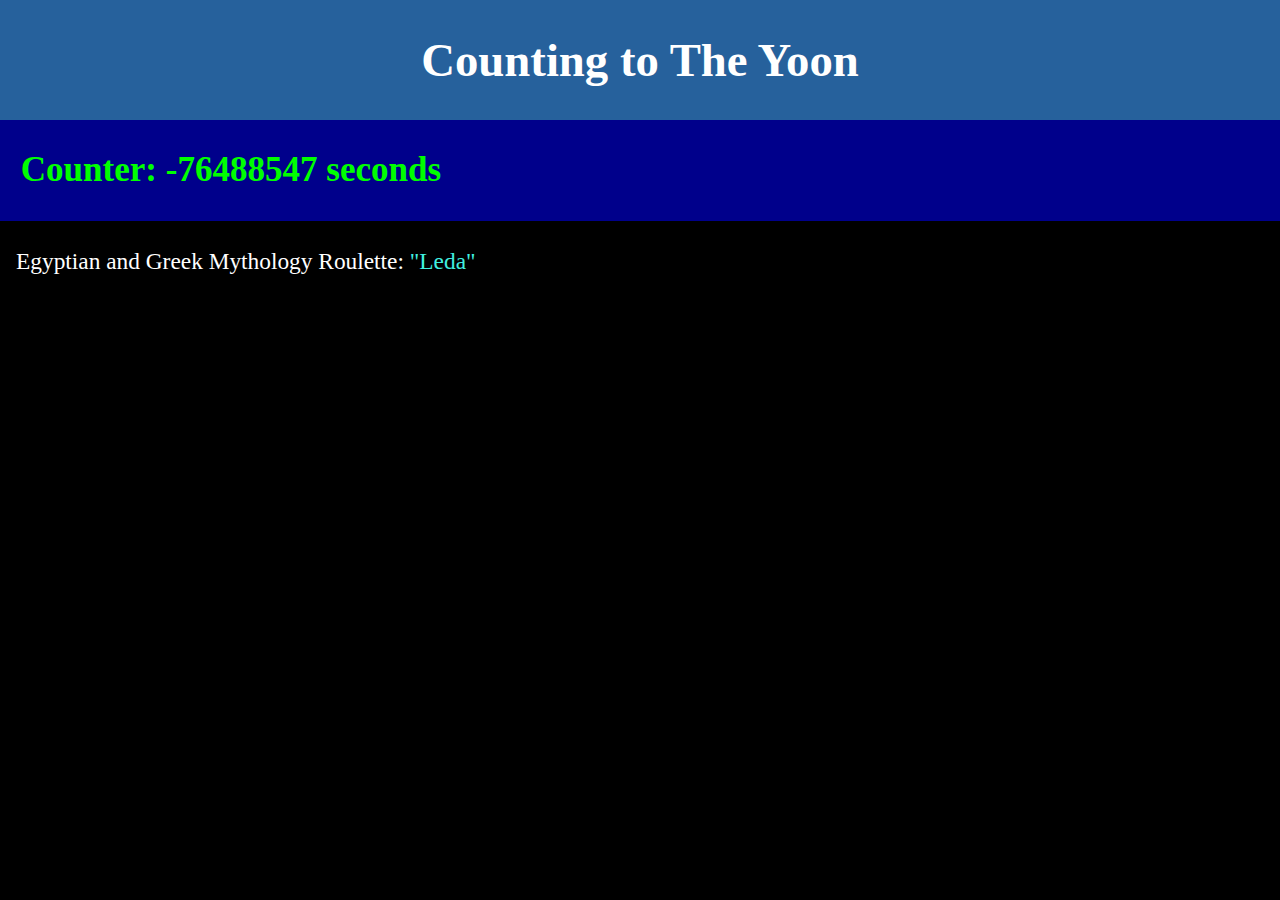
<file: index.html>
<!DOCTYPE html>
<html lang = "en_US">
        <head>
                <meta charset = "utf-8" />
                <title>Counting to The Yoon</title>
		<meta http-equiv = "refresh" content = "22" />
                <meta name = "description" content = "Amare revela et verum te indica." />
                <meta name = "viewport" content = "width=device-width, initial-scale=1.0" />
		<link rel = "icon" type = "image/webp" href = "pix/icon.webp" />  <!-- Credits to user "Melisareb" on Pinterest: https://www.pinterest.com/pin/red-strawberry--713468765941289122/ -->
                <link rel = "stylesheet" href = "style/mainstyling.css" />
		<script src = "jscripts/mainscript.js" defer></script>
        </head>
        <body>
                <header>
                        <h1 class = "center">Counting to The Yoon</h1>
                </header>
		<main>
			<h2>Counter: <span id = "counter"></span> </h2>
		</main>
		<footer>
			<p>Egyptian and Greek Mythology Roulette: <span id = "mythologyroulette"></span></p>
		</footer>
	</body>
</html>
</file>
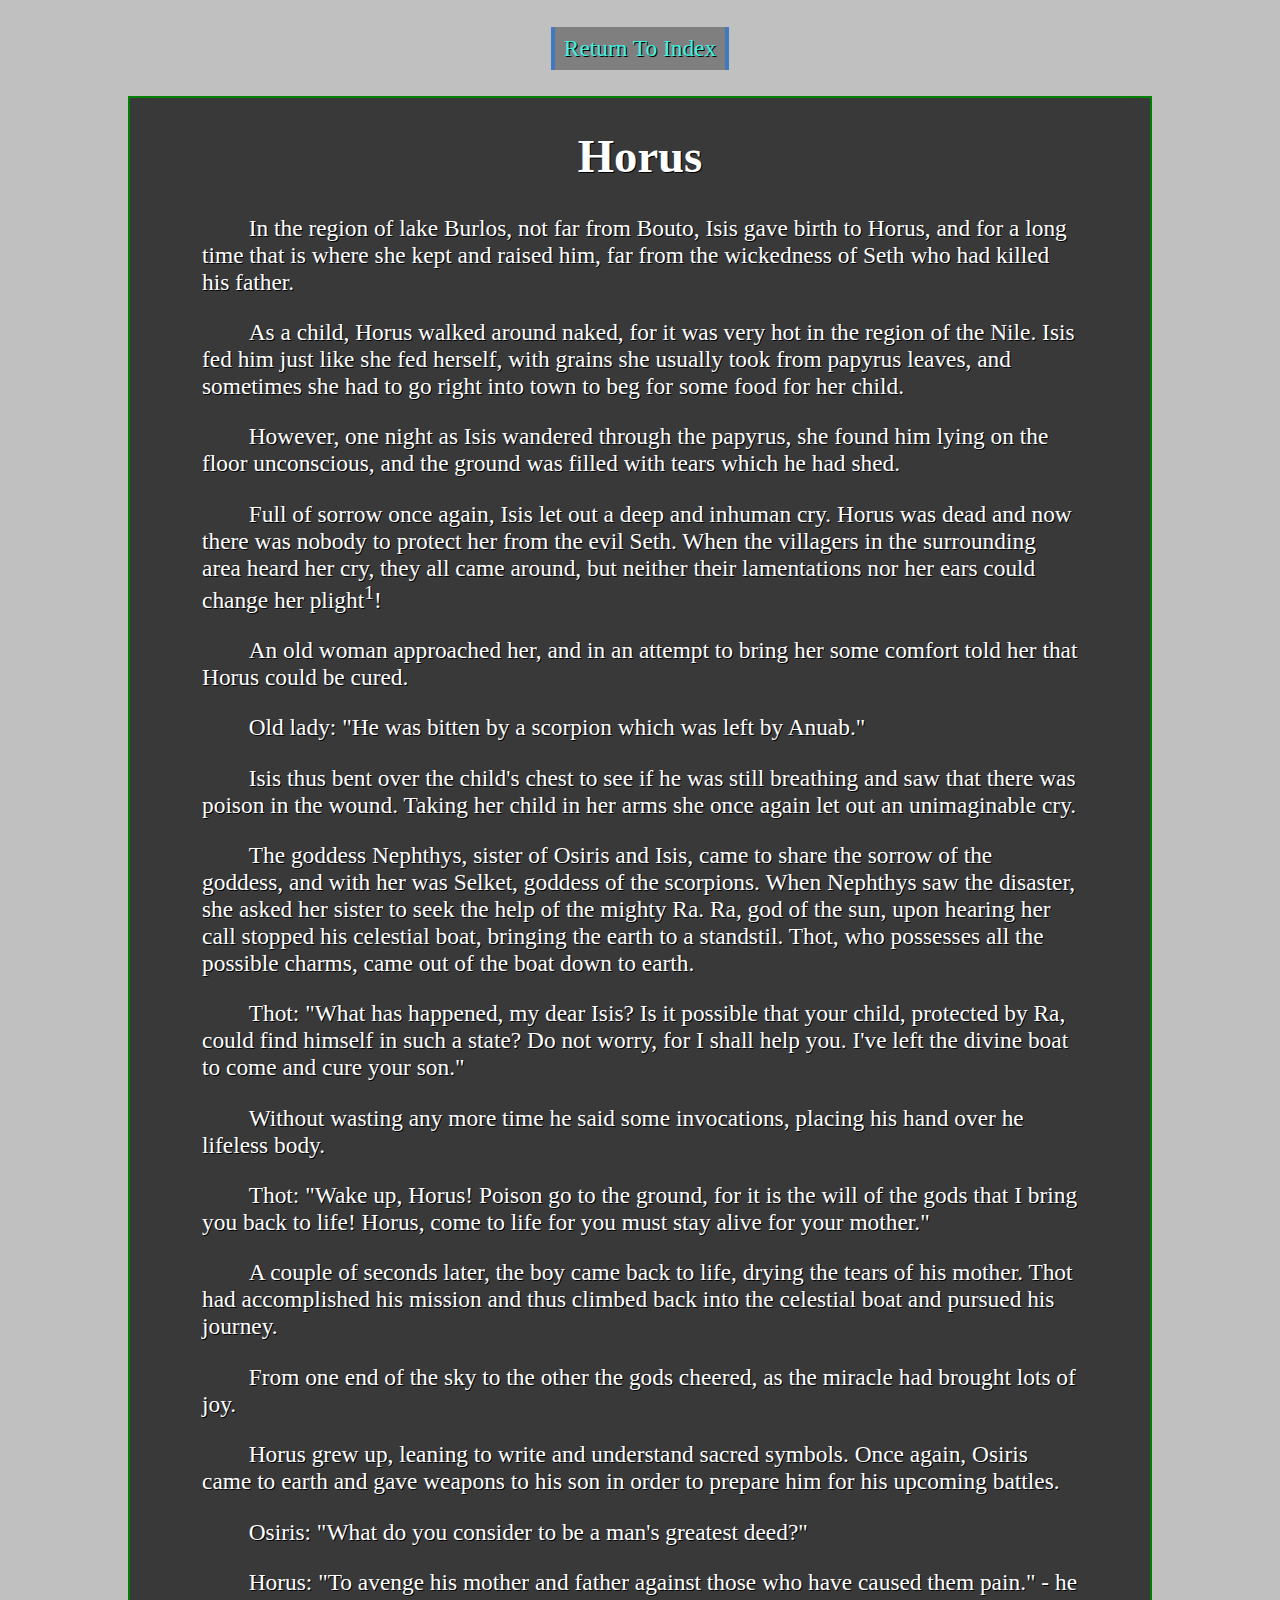
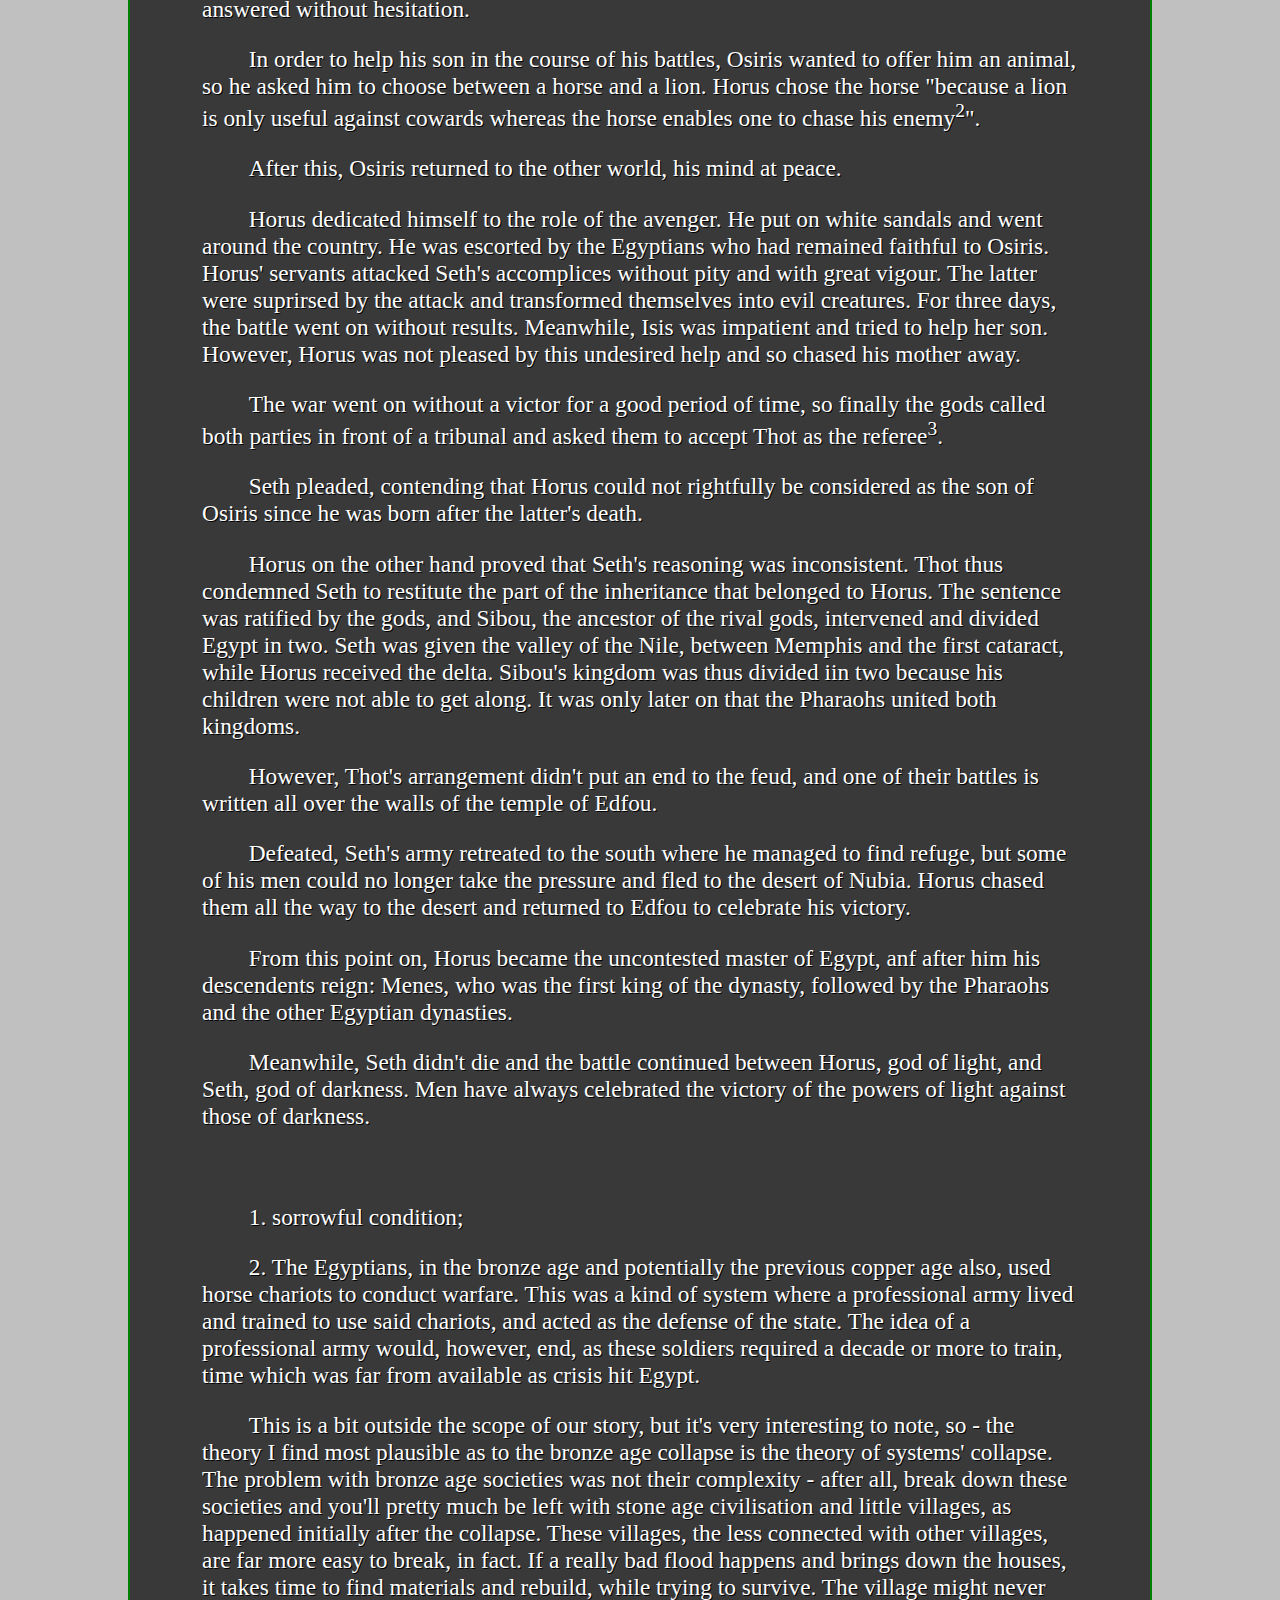
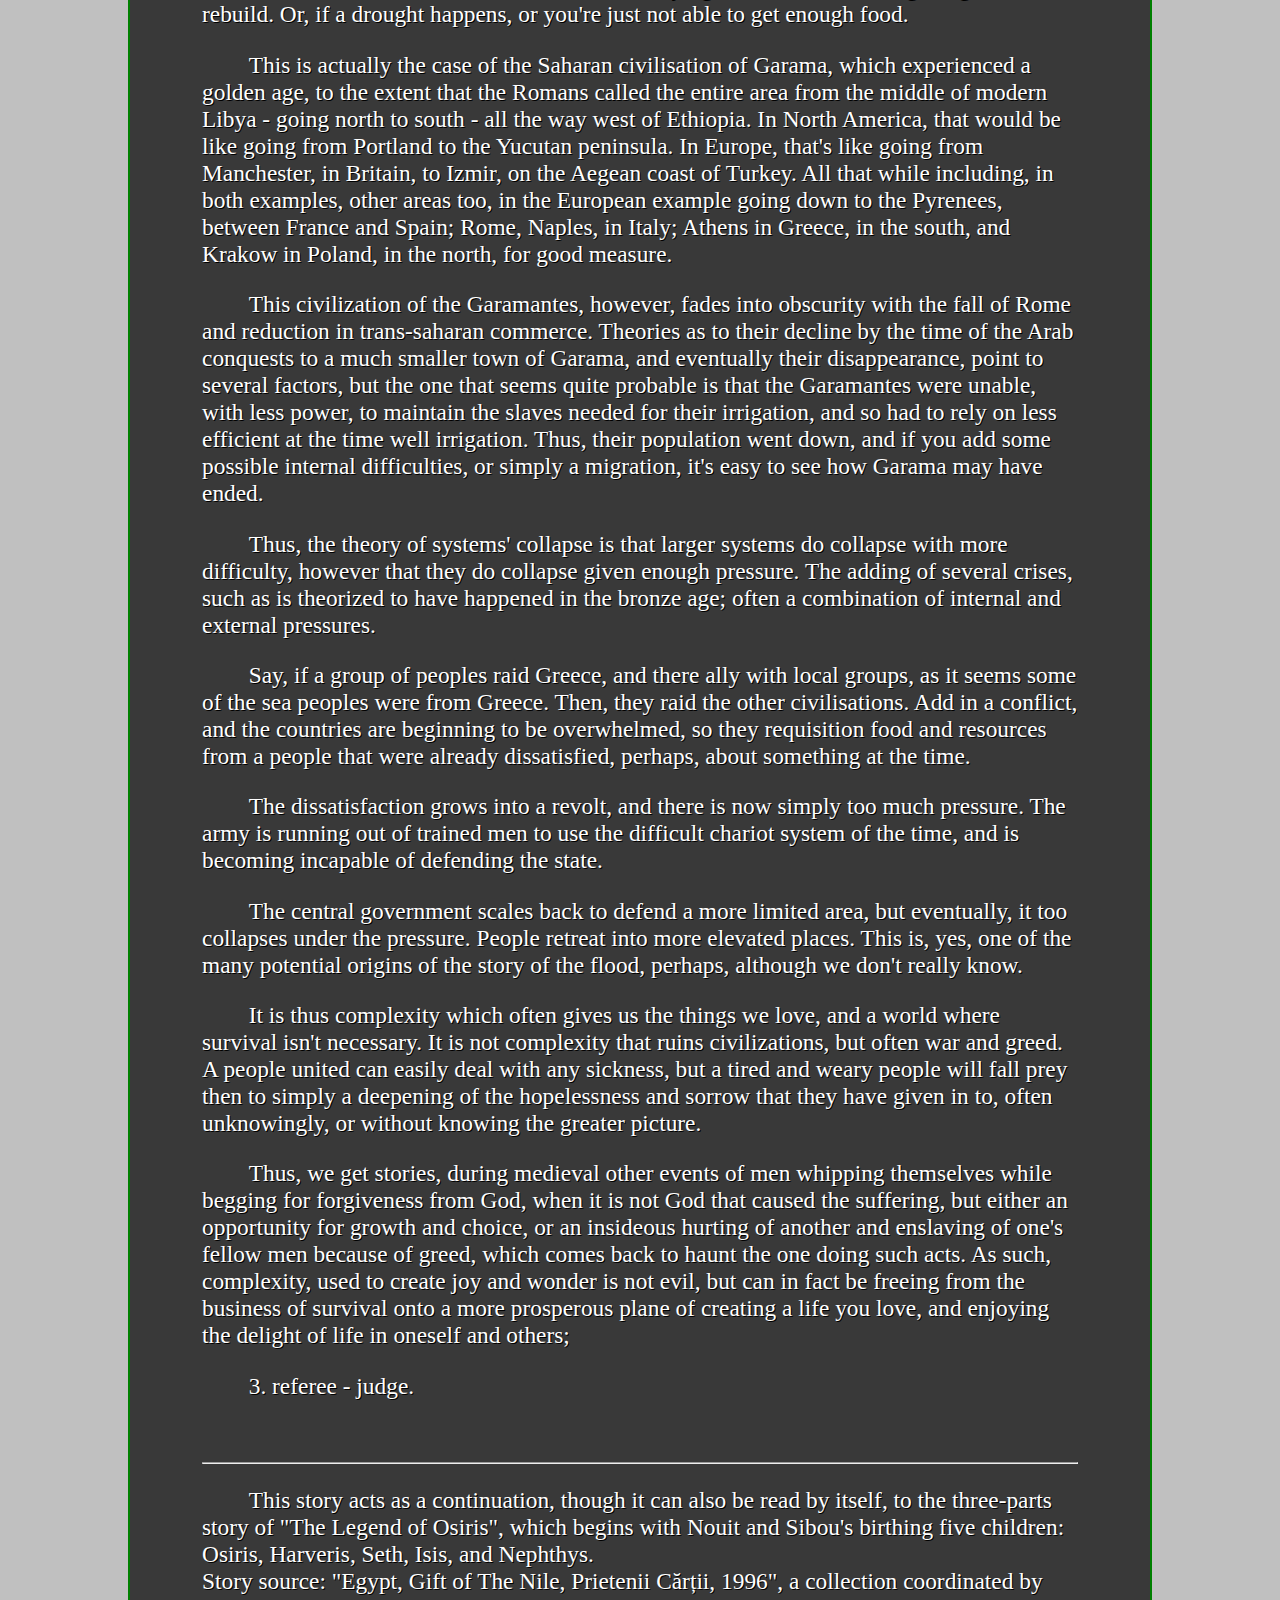
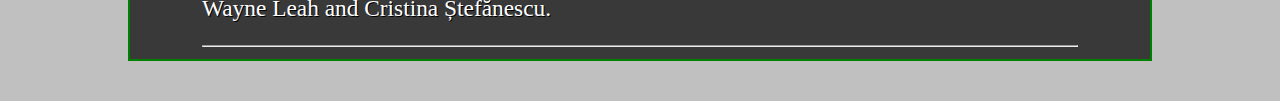
<file: horus/index.html>
<!DOCTYPE html>
<html lang = "en-US">
	<head>
		<meta charset = "utf-8" />
                <title>Horus</title>
                <meta name = "description" content = "Amare revela et verum te indica." />
                <meta name = "viewport" content = "width=device-width, initial-scale=1.0" />
		<link rel = "icon" type = "image/webp" href = "../pix/icon.webp" />  <!-- Credits to user "Melisareb" on Pinterest: https://www.pinterest.com/pin/red-strawberry--713468765941289122/ -->
                <link rel = "stylesheet" href = "../style/pagestyling.css" />
        </head>
        <body>
		<nav>
			<p class = "center"><a href = "..">Return To Index</a></p>
		</nav>
		<main>
			<h1 class = "center">Horus</h1>
			<p>In the region of lake Burlos, not far from Bouto, Isis gave birth to Horus, and for a long time that is where she kept and raised him, far from the wickedness of Seth who had killed his father.</p>
			<p>As a child, Horus walked around naked, for it was very hot in the region of the Nile. Isis fed him just like she fed herself, with grains she usually took from papyrus leaves, and sometimes she had to go right into town to beg for some food for her child.</p>
			<p>However, one night as Isis wandered through the papyrus, she found him lying on the floor unconscious, and the ground was filled with tears which he had shed.</p>
			<p>Full of sorrow once again, Isis let out a deep and inhuman cry. Horus was dead and now there was nobody to protect her from the evil Seth. When the villagers in the surrounding area heard her cry, they all came around, but neither their lamentations nor her ears could change her plight<sup>1</sup>!</p>
			<p>An old woman approached her, and in an attempt to bring her some comfort told her that Horus could be cured.</p>
			<p>Old lady: "He was bitten by a scorpion which was left by Anuab."</p>
			<p>Isis thus bent over the child's chest to see if he was still breathing and saw that there was poison in the wound. Taking her child in her arms she once again let out an unimaginable cry.</p>
			<p>The goddess Nephthys, sister of Osiris and Isis, came to share the sorrow of the goddess, and with her was Selket, goddess of the scorpions. When Nephthys saw the disaster, she asked her sister to seek the help of the mighty Ra. Ra, god of the sun, upon hearing her call stopped his celestial  boat, bringing the earth to a standstil. Thot, who possesses all the possible charms, came out of the boat down to earth.</p>
			<p>Thot: "What has happened, my dear Isis? Is it possible that your child, protected by Ra, could find himself in such a state? Do not worry, for I shall help you. I've left the divine boat to come and cure your son."</p>
			<p>Without wasting any more time he said some invocations, placing his hand over he lifeless body.</p>
			<p>Thot: "Wake up, Horus! Poison go to the ground, for it is the will of the gods that I bring you back to life! Horus, come to life for you must stay alive for your mother."</p>
			<p>A couple of seconds later, the boy came back to life, drying the tears of his mother. Thot had accomplished his mission and thus climbed back into the celestial boat and pursued his journey.</p>
			<p>From one end of the sky to the other the gods cheered, as the miracle had brought lots of joy.</p>
			<p>Horus grew up, leaning to write and understand sacred symbols. Once again, Osiris came to earth and gave weapons to his son in order to prepare him for his upcoming battles.</p>
			<p>Osiris: "What do you consider to be a man's greatest deed?"</p>
			<p>Horus: "To avenge his mother and father against those who have caused them pain." - he answered without hesitation.</p>
			<p>In order to help his son in the course of his battles, Osiris wanted to offer him an animal, so he asked him to choose between a horse and a lion. Horus chose the horse "because a lion is only useful against cowards whereas the horse enables one to chase his enemy<sup>2</sup>".</p>
			<p>After this, Osiris returned to the other world, his mind at peace.</p>
			<p>Horus dedicated himself to the role of the avenger. He put on white sandals and went around the country. He was escorted by the Egyptians who had remained faithful to Osiris. Horus' servants attacked Seth's accomplices without pity and with great vigour. The latter were suprirsed by the attack and transformed themselves into evil creatures. For three days, the battle went on without results. Meanwhile, Isis was impatient and tried to help her son. However, Horus was not pleased by this undesired help and so chased his mother away.</p>
			<p>The war went on without a victor for a good period of time, so finally the gods called both parties in front of a tribunal and asked them to accept Thot as the referee<sup>3</sup>.</p>
			<p>Seth pleaded, contending that Horus could not rightfully be considered as the son of Osiris since he was born after the latter's death.</p>
			<p>Horus on the other hand proved that Seth's reasoning was inconsistent. Thot thus condemned Seth to restitute the part of the inheritance that belonged to Horus. The sentence was ratified by the gods, and Sibou, the ancestor of the rival gods, intervened and divided Egypt in two. Seth was given the valley of the Nile, between Memphis and the first cataract, while Horus received the delta. Sibou's kingdom was thus divided iin two because his children were not able to get along. It was only later on that the Pharaohs united both kingdoms.</p>
			<p>However, Thot's arrangement didn't put an end to the feud, and one of their battles is written all over the walls of the temple of Edfou.</p>
			<p>Defeated, Seth's army retreated to the south where he managed to find refuge, but some of his men could no longer take the pressure and fled to the desert of Nubia. Horus chased them all the way to the desert and returned to Edfou to celebrate his victory.</p>
			<p>From this point on, Horus became the uncontested master of Egypt, anf after him his descendents reign: Menes, who was the first king of the dynasty, followed by the Pharaohs and the other Egyptian dynasties.</p>
			<p>Meanwhile, Seth didn't die and the battle continued between Horus, god of light, and Seth, god of darkness. Men have always celebrated the victory of the powers of light against those of darkness.</p>
			</br>

			<p>1. sorrowful condition;</p>
			<p>2. The Egyptians, in the bronze age and potentially the previous copper age also, used horse chariots to conduct warfare. This was a kind of system where a professional army lived and trained to use said chariots, and acted as the defense of the state. The idea of a professional army would, however, end, as these soldiers required a decade or more to train, time which was far from available as crisis hit Egypt.</p>
			<p>This is a bit outside the scope of our story, but it's very interesting to note, so - the theory I find most plausible as to the bronze age collapse is the theory of systems' collapse. The problem with bronze age societies was not their complexity - after all, break down these societies and you'll pretty much be left with stone age civilisation and little villages, as happened initially after the collapse. These villages, the less connected with other villages, are far more easy to break, in fact. If a really bad flood happens and brings down the houses, it takes time to find materials and rebuild, while trying to survive. The village might never rebuild. Or, if a drought happens, or you're just not able to get enough food.</p>
			<p>This is actually the case of the Saharan civilisation of Garama, which experienced a golden age, to the extent that the Romans called the entire area from the middle of modern Libya - going north to south - all the way west of Ethiopia. In North America, that would be like going from Portland to the Yucutan peninsula. In Europe, that's like going from Manchester, in Britain, to Izmir, on the Aegean coast of Turkey. All that while including, in both examples, other areas too, in the European example going down to the Pyrenees, between France and Spain; Rome, Naples, in Italy; Athens in Greece, in the south, and Krakow in Poland, in the north, for good measure.</p>
			<p>This civilization of the Garamantes, however, fades into obscurity with the fall of Rome and reduction in trans-saharan commerce. Theories as to their decline by the time of the Arab conquests to a much smaller town of Garama, and eventually their disappearance, point to several factors, but the one that seems quite probable is that the Garamantes were unable, with less power, to maintain the slaves needed for their irrigation, and so had to rely on less efficient at the time well irrigation. Thus, their population went down, and if you add some possible internal difficulties, or simply a migration, it's easy to see how Garama may have ended.</p>
			<p>Thus, the theory of systems' collapse is that larger systems do collapse with more difficulty, however that they do collapse given enough pressure. The adding of several crises, such as is theorized to have happened in the bronze age; often a combination of internal and external pressures.</p>
			<p>Say, if a group of peoples raid Greece, and there ally with local groups, as it seems some of the sea peoples were from Greece. Then, they raid the other civilisations. Add in a conflict, and the countries are beginning to be overwhelmed, so they requisition food and resources from a people that were already dissatisfied, perhaps, about something at the time.</p>
			<p>The dissatisfaction grows into a revolt, and there is now simply too much pressure. The army is running out of trained men to use the difficult chariot system of the time, and is becoming incapable of defending the state.</p>
			<p>The central government scales back to defend a more limited area, but eventually, it too collapses under the pressure. People retreat into more elevated places. This is, yes, one of the many potential origins of the story of the flood, perhaps, although we don't really know.</p>
			<p>It is thus complexity which often gives us the things we love, and a world where survival isn't necessary. It is not complexity that ruins civilizations, but often war and greed. A people united can easily deal with any sickness, but a tired and weary people will fall prey then to simply a deepening of the hopelessness and sorrow that they have given in to, often unknowingly, or without knowing the greater picture.</p>
			<p>Thus, we get stories, during medieval other events of men whipping themselves while begging for forgiveness from God, when it is not God that caused the suffering, but either an opportunity for growth and choice, or an insideous hurting of another and enslaving of one's fellow men because of greed, which comes back to haunt the one doing such acts. As such, complexity, used to create joy and wonder is not evil, but can in fact be freeing from the business of survival onto a more prosperous plane of creating a life you love, and enjoying the delight of life in oneself and others;</p>
			<p>3. referee - judge.</p>
			<br/> 

			<hr/>
			<p>This story acts as a continuation, though it can also be read by itself, to the three-parts story of "The Legend of Osiris", which begins with Nouit and Sibou's birthing five children: Osiris, Harveris, Seth, Isis, and Nephthys.</br>
			Story source: "Egypt, Gift of The Nile, Prietenii Cărții, 1996", a collection coordinated by Wayne Leah and Cristina Ștefănescu.</p>
			<hr/>
		</main>
	</body>
</html>
</file>
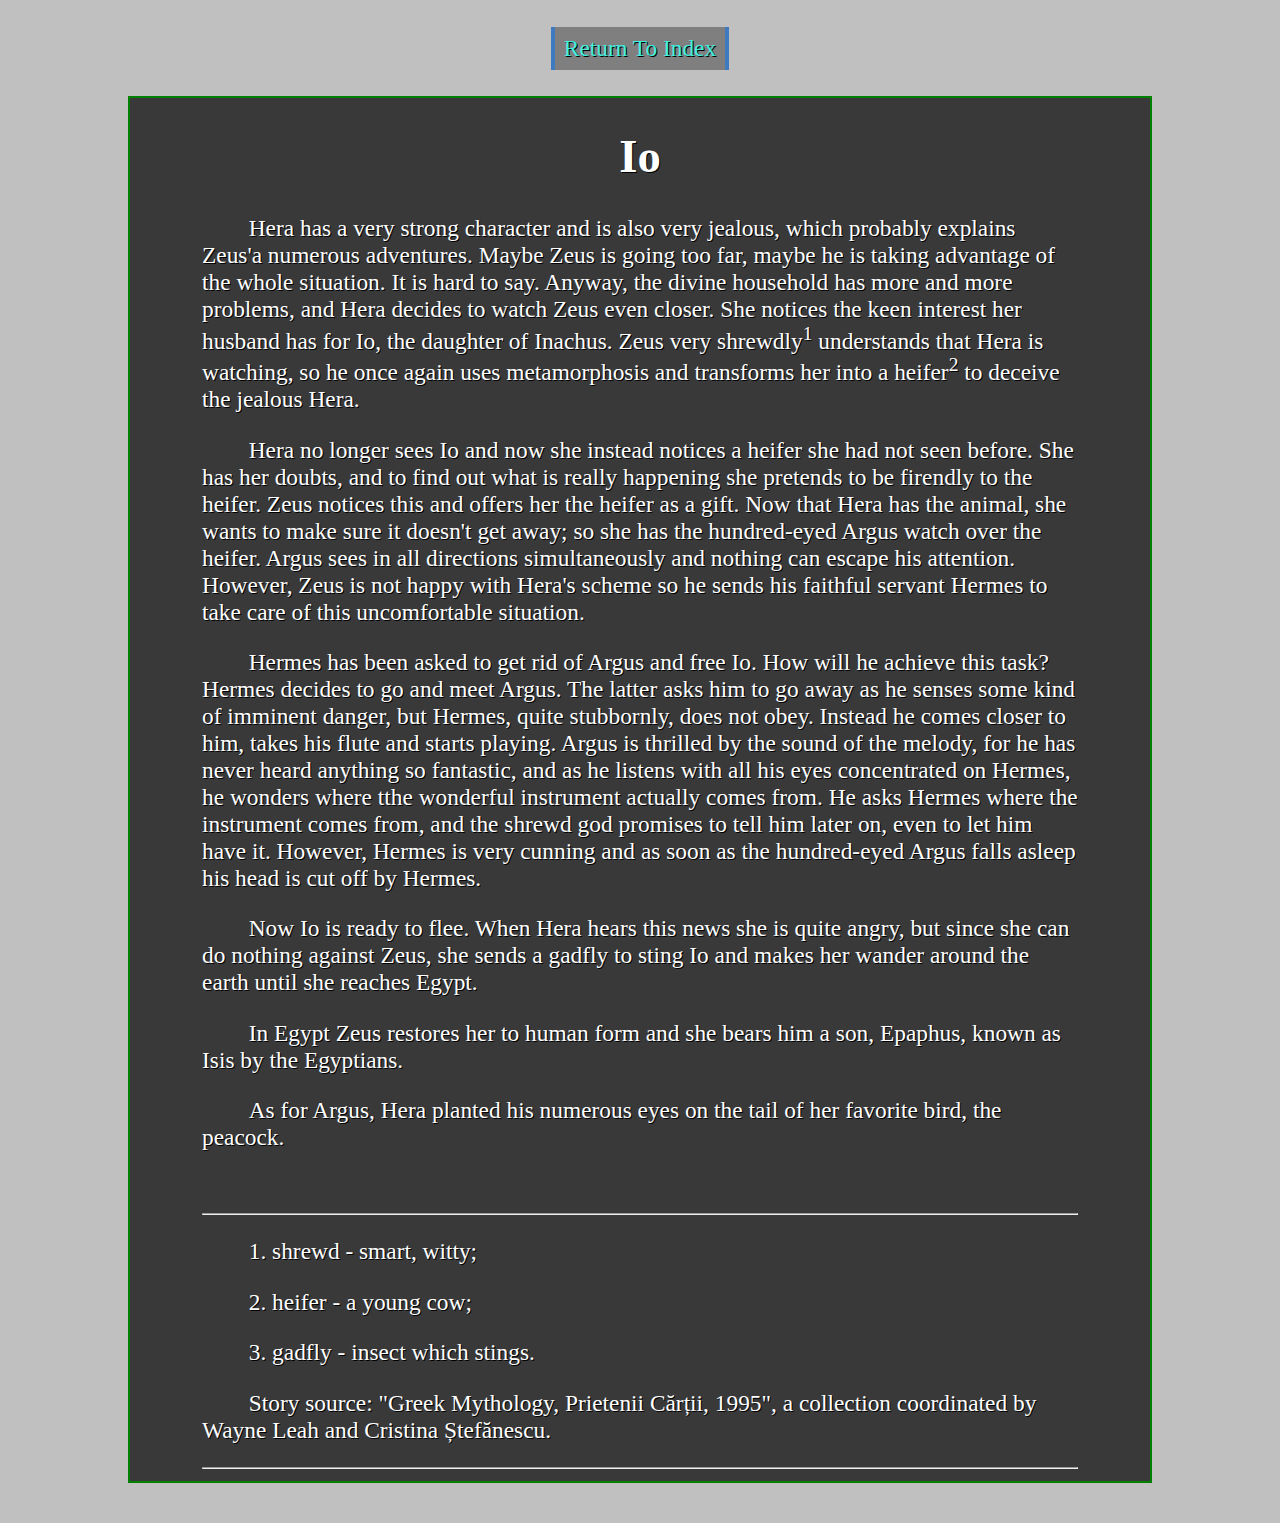
<file: io/index.html>
<!DOCTYPE html>
<html lang = "en-US">
	<head>
		<meta charset = "utf-8" />
                <title>Io</title>
                <meta name = "description" content = "Amare revela et verum te indica." />
                <meta name = "viewport" content = "width=device-width, initial-scale=1.0" />
		<link rel = "icon" type = "image/webp" href = "../pix/icon.webp" />  <!-- Credits to user "Melisareb" on Pinterest: https://www.pinterest.com/pin/red-strawberry--713468765941289122/ -->
                <link rel = "stylesheet" href = "../style/pagestyling.css" />
        </head>
        <body>
		<nav>
			<p class = "center"><a href = "..">Return To Index</a></p>
		</nav>
		<main>
			<h1 class = "center">Io</h1>
			<p>Hera has a very strong character and is also very jealous, which probably explains Zeus'a numerous adventures. Maybe Zeus is going too far, maybe he is taking advantage of the whole situation. It is hard to say. Anyway, the divine household has more and more problems, and Hera decides to watch Zeus even closer. She notices the keen interest her husband has for Io, the daughter of Inachus. Zeus very shrewdly<sup>1</sup> understands that Hera is watching, so he once again uses metamorphosis and transforms her into a heifer<sup>2</sup> to deceive the jealous Hera.
			<p>Hera no longer sees Io and now she instead notices a heifer she had not seen before. She has her doubts, and to find out what is really happening she pretends to be firendly to the heifer. Zeus notices this and offers her the heifer as a gift. Now that Hera has the animal, she wants to make sure it doesn't get away; so she has the hundred-eyed Argus watch over the heifer. Argus sees in all directions simultaneously and nothing can escape his attention. However, Zeus is not happy with Hera's scheme so he sends his faithful servant Hermes to take care of this uncomfortable situation.</p>
			<p>Hermes has been asked to get rid of Argus and free Io. How will he achieve this task? Hermes decides to go and meet Argus. The latter asks him to go away as he senses some kind of imminent danger, but Hermes, quite stubbornly, does not obey. Instead he comes closer to him, takes his flute and starts playing. Argus is thrilled by the sound of the melody, for he has never heard anything so fantastic, and as he listens with all his eyes concentrated on Hermes, he wonders where tthe wonderful instrument actually comes from. He asks Hermes where the instrument comes from, and the shrewd god promises to tell him later on, even to let him have it. However, Hermes is very cunning and as soon as the hundred-eyed Argus falls asleep his head is cut off by Hermes.</p>
			<p>Now Io is ready to flee. When Hera hears this news she is quite angry, but since she can do nothing against Zeus, she sends a gadfly to sting Io and makes her wander around the earth until she reaches Egypt.</p>
			<p>In Egypt Zeus restores her to human form and she bears him a son, Epaphus, known as Isis by the Egyptians.</p>
			<p>As for Argus, Hera planted his numerous eyes on the tail of her favorite bird, the peacock.</p>
			<br/>

			<hr/>
			<p>1. shrewd - smart, witty; </p>
			<p>2. heifer - a young cow;</p>
			<p>3. gadfly - insect which stings.</p>
			<p>Story source: "Greek Mythology, Prietenii Cărții, 1995", a collection coordinated by Wayne Leah and Cristina Ștefănescu.</p>
			<hr/>
		</main>
	</body>
</html>
</file>
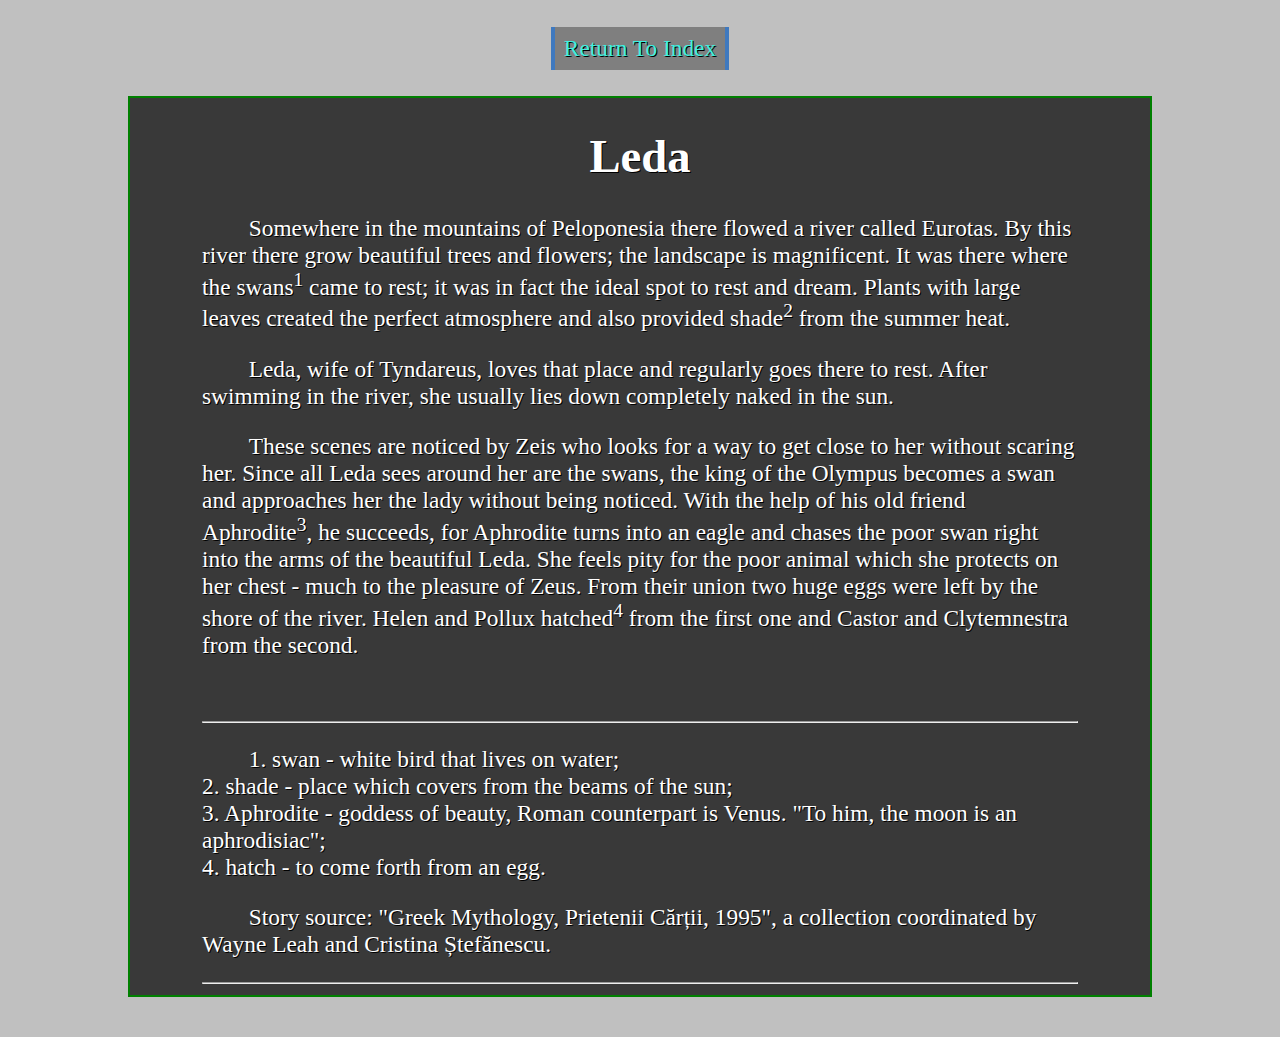
<file: leda/index.html>
<!DOCTYPE html>
<html lang = "en-US">
	<head>
		<meta charset = "utf-8" />
		<title>Leda</title>
                <meta name = "description" content = "Amare revela et verum te indica." />
                <meta name = "viewport" content = "width=device-width, initial-scale=1.0" />
		<link rel = "icon" type = "image/webp" href = "../pix/icon.webp" />  <!-- Credits to user "Melisareb" on Pinterest: https://www.pinterest.com/pin/red-strawberry--713468765941289122/ -->
                <link rel = "stylesheet" href = "../style/pagestyling.css" />
        </head>
        <body>
		<nav>
			<p class = "center"><a href = "..">Return To Index</a></p>
		</nav>
		<main>
			<h1 class = "center">Leda</h1>
			<p>Somewhere in the mountains of Peloponesia there flowed a river called Eurotas. By this river there grow beautiful trees and flowers; the landscape is magnificent. It was there where the swans<sup>1</sup> came to rest; it was in fact the ideal spot to rest and dream. Plants with large leaves created the perfect atmosphere and also provided shade<sup>2</sup> from the summer heat.</p>
			<p>Leda, wife of Tyndareus, loves that place and regularly goes there to rest. After swimming in the river, she usually lies down completely naked in the sun.</p>
			<p>These scenes are noticed by Zeis who looks for a way to get close to her without scaring her. Since all Leda sees around her are the swans, the king of the Olympus becomes a swan and approaches her the lady without being noticed. With the help of his old friend Aphrodite<sup>3</sup>, he succeeds, for Aphrodite turns into an eagle and chases the poor swan right into the arms of the beautiful Leda. She feels pity for the poor animal which she protects on her chest - much to the pleasure of Zeus. From their union two huge eggs were left by the shore of the river. Helen and Pollux hatched<sup>4</sup> from the first one and Castor and Clytemnestra from the second.</p>
			<br/>

			<hr/>
			<p>1. swan - white bird that lives on water;</br>
			2. shade - place which covers from the beams of the sun;</br>
			3. Aphrodite - goddess of beauty, Roman counterpart is Venus. "To him, the moon is an aphrodisiac";</br>
			4. hatch - to come forth from an egg.</p>
			<p>Story source: "Greek Mythology, Prietenii Cărții, 1995", a collection coordinated by Wayne Leah and Cristina Ștefănescu.</p>
			<hr/>
		</main>
	</body>
</html>
</file>
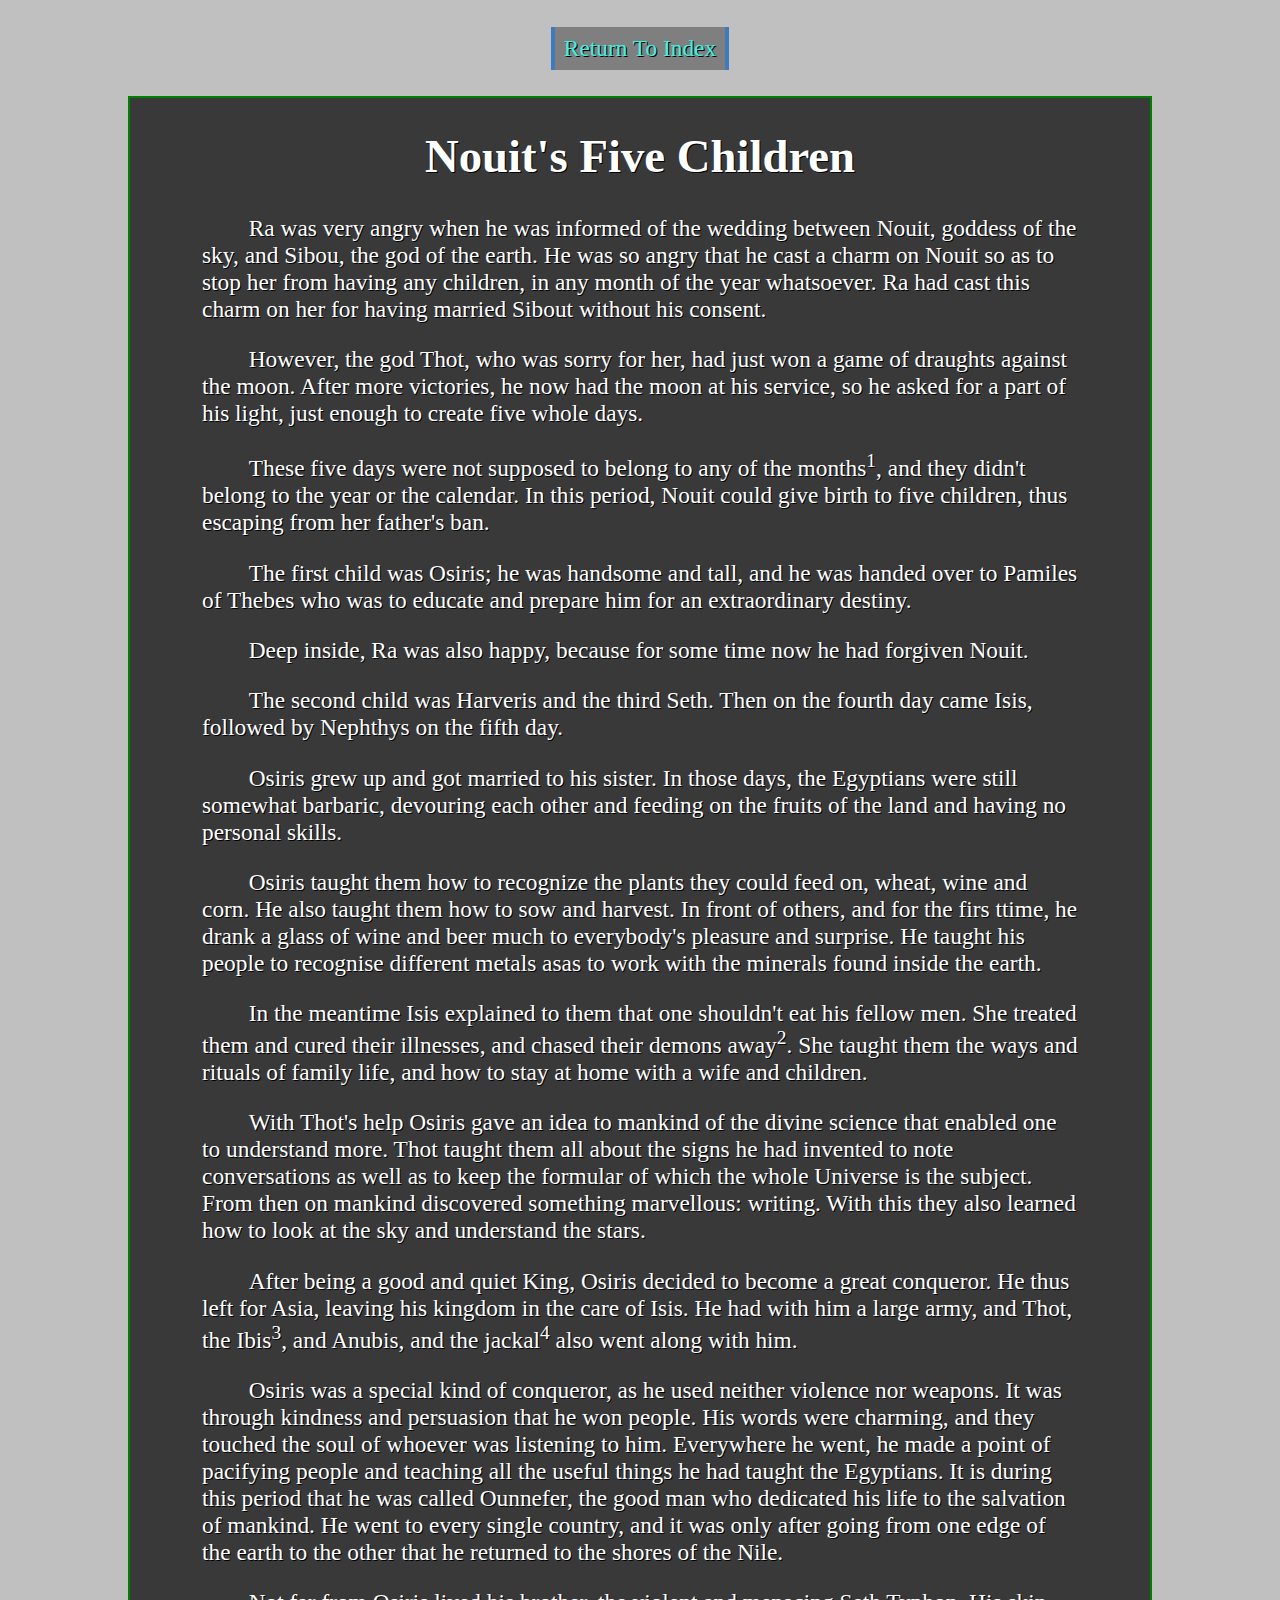
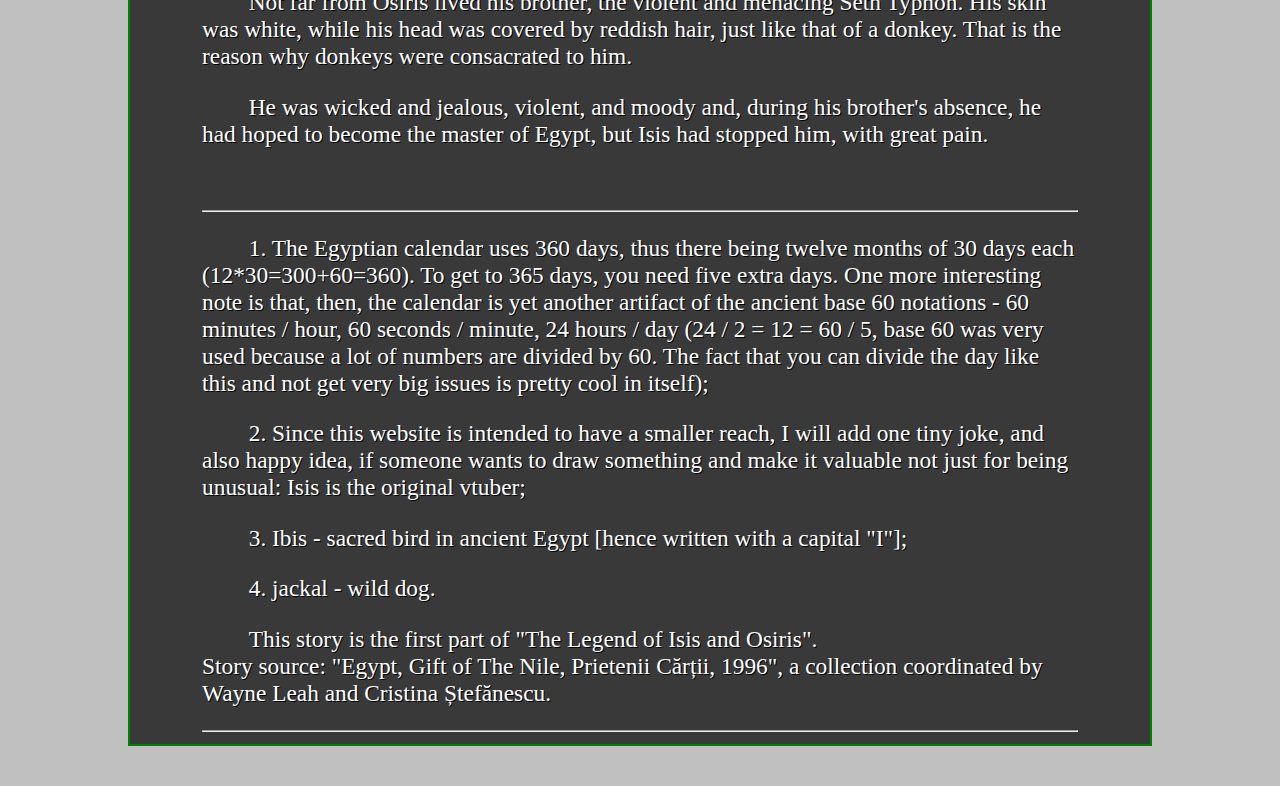
<file: nouit/index.html>
<!DOCTYPE html>
<html lang = "en-US">
	<head>
		<meta charset = "utf-8" />
                <title>Nouit's Five Children</title>
                <meta name = "description" content = "Amare revela et verum te indica." />
                <meta name = "viewport" content = "width=device-width, initial-scale=1.0" />
		<link rel = "icon" type = "image/webp" href = "../pix/icon.webp" />  <!-- Credits to user "Melisareb" on Pinterest: https://www.pinterest.com/pin/red-strawberry--713468765941289122/ -->
                <link rel = "stylesheet" href = "../style/pagestyling.css" />
        </head>
        <body>
		<nav>
			<p class = "center"><a href = "..">Return To Index</a></p>
		</nav>
		<main>
			<h1 class = "center">Nouit's Five Children</h1>
			<p>Ra was very angry when he was informed of the wedding between Nouit, goddess of the sky, and Sibou, the god of the earth. He was so angry that he cast a charm on Nouit so as to stop her from having any children, in any month of the year whatsoever. Ra had cast this charm on her for having married Sibout without his consent.</p>
			<p>However, the god Thot, who was sorry for her, had just won a game of draughts against the moon. After more victories, he now had the moon at his service, so he asked for a part of his light, just enough to create five whole days.</p>
			<p>These five days were not supposed to belong to any of the months<sup>1</sup>, and they didn't belong to the year or the calendar. In this period, Nouit could give birth to five children, thus escaping from her father's ban.</p>
			<p>The first child was Osiris; he was handsome and tall, and he was handed over to Pamiles of Thebes who was to educate and prepare him for an extraordinary destiny.</p>
			<p>Deep inside, Ra was also happy, because for some time now he had forgiven Nouit.</p>
			<p>The second child was Harveris and the third Seth. Then on the fourth day came Isis, followed by Nephthys on the fifth day.</p>
			<p>Osiris grew up and got married to his sister. In those days, the Egyptians were still somewhat barbaric, devouring each other and feeding on the fruits of the land and having no personal skills.</p>
			<p>Osiris taught them how to recognize the plants they could feed on, wheat, wine and corn. He also taught them how to sow and harvest. In front of others, and for the firs ttime, he drank a glass of wine and beer much to everybody's pleasure and surprise. He taught his people to recognise different metals asas to work with the minerals found inside the earth.</p>
			<p>In the meantime Isis explained to them that one shouldn't eat his fellow men. She treated them and cured their illnesses, and chased their demons away<sup>2</sup>. She taught them the ways and rituals of family life, and how to stay at home with a wife and children.
			<p>With Thot's help Osiris gave an idea to mankind of the divine science that enabled one to understand more. Thot taught them all about the signs he had invented to note conversations as well as to keep the formular of which the whole Universe is the subject. From then on mankind discovered something marvellous: writing. With this they also learned how to look at the sky and understand the stars.</p>
			<p>After being a good and quiet King, Osiris decided to become a great conqueror. He thus left for Asia, leaving his kingdom in the care of Isis. He had with him a large army, and Thot, the Ibis<sup>3</sup>, and Anubis, and the jackal<sup>4</sup> also went along with him.</p>
			<p>Osiris was a special kind of conqueror, as he used neither violence nor weapons. It was through kindness and persuasion that he won people. His words were charming, and they touched the soul of whoever was listening to him. Everywhere he went, he made a point of pacifying people and teaching all the useful things he had taught the Egyptians. It is during this period that he was called Ounnefer, the good man who dedicated his life to the salvation of mankind. He went to every single country, and it was only after going from one edge of the earth to the other that he returned to the shores of the Nile.</p>
			<p>Not far from Osiris lived his brother, the violent and menacing Seth Typhon. His skin was white, while his head was covered by reddish hair, just like that of a donkey. That is the reason why donkeys were consacrated to him.</p>
			<p>He was wicked and jealous, violent, and moody and, during his brother's absence, he had hoped to become the master of Egypt, but Isis had stopped him, with great pain.</p>
			<br/>
	
			<hr/>
			<p>1. The Egyptian calendar uses 360 days, thus there being twelve months of 30 days each (12*30=300+60=360). To get to 365 days, you need five extra days. One more interesting note is that, then, the calendar is yet another artifact of the ancient base 60 notations - 60 minutes / hour, 60 seconds / minute, 24 hours / day (24 / 2 = 12 = 60 / 5, base 60 was very used because a lot of numbers are divided by 60. The fact that you can divide the day like this and not get very big issues is pretty cool in itself);</br>
			<p>2. Since this website is intended to have a smaller reach, I will add one tiny joke, and also happy idea, if someone wants to draw something and make it valuable not just for being unusual: Isis is the original vtuber;</br>
			<p>3. Ibis - sacred bird in ancient Egypt [hence written with a capital "I"];</br>
			<p>4. jackal - wild dog.</p>
			<p>This story is the first part of "The Legend of Isis and Osiris".</br>
			Story source: "Egypt, Gift of The Nile, Prietenii Cărții, 1996", a collection coordinated by Wayne Leah and Cristina Ștefănescu.</p>
			<hr/>
		</main>
	</body>
</html>
</file>
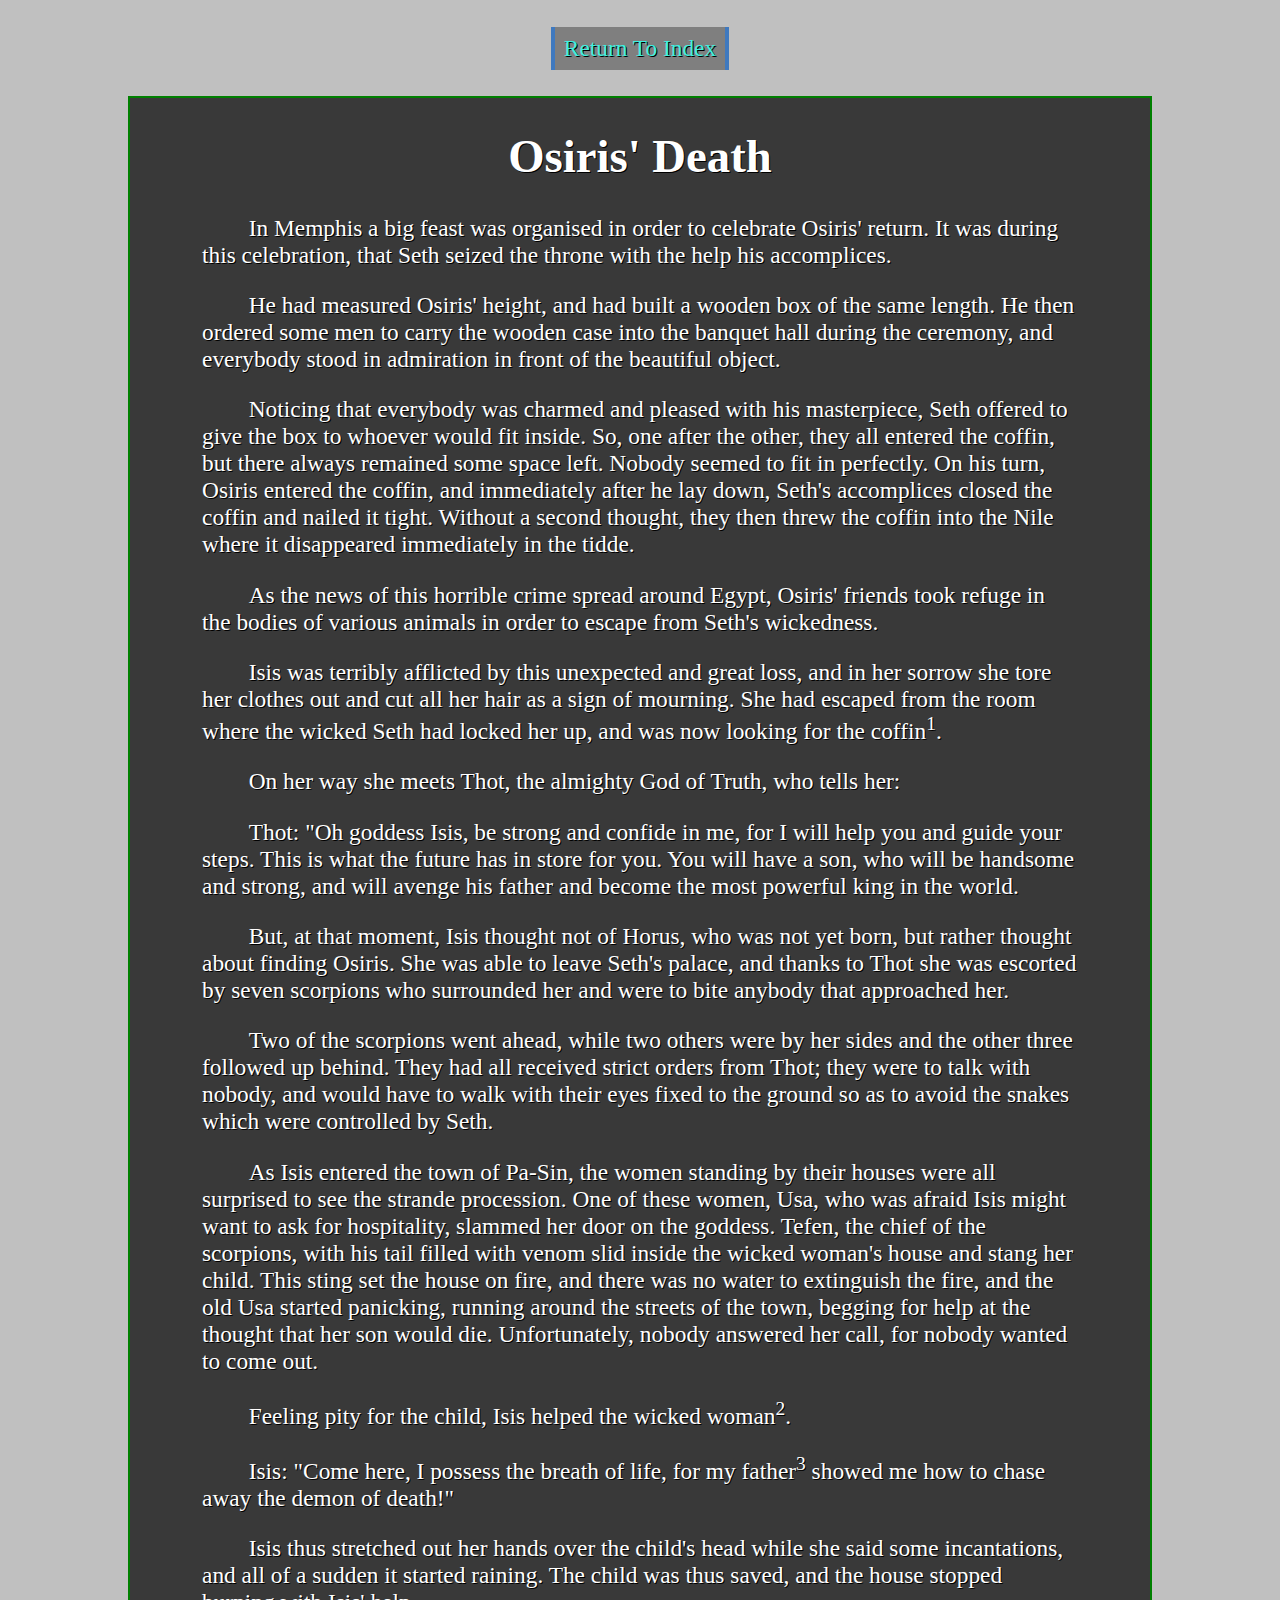
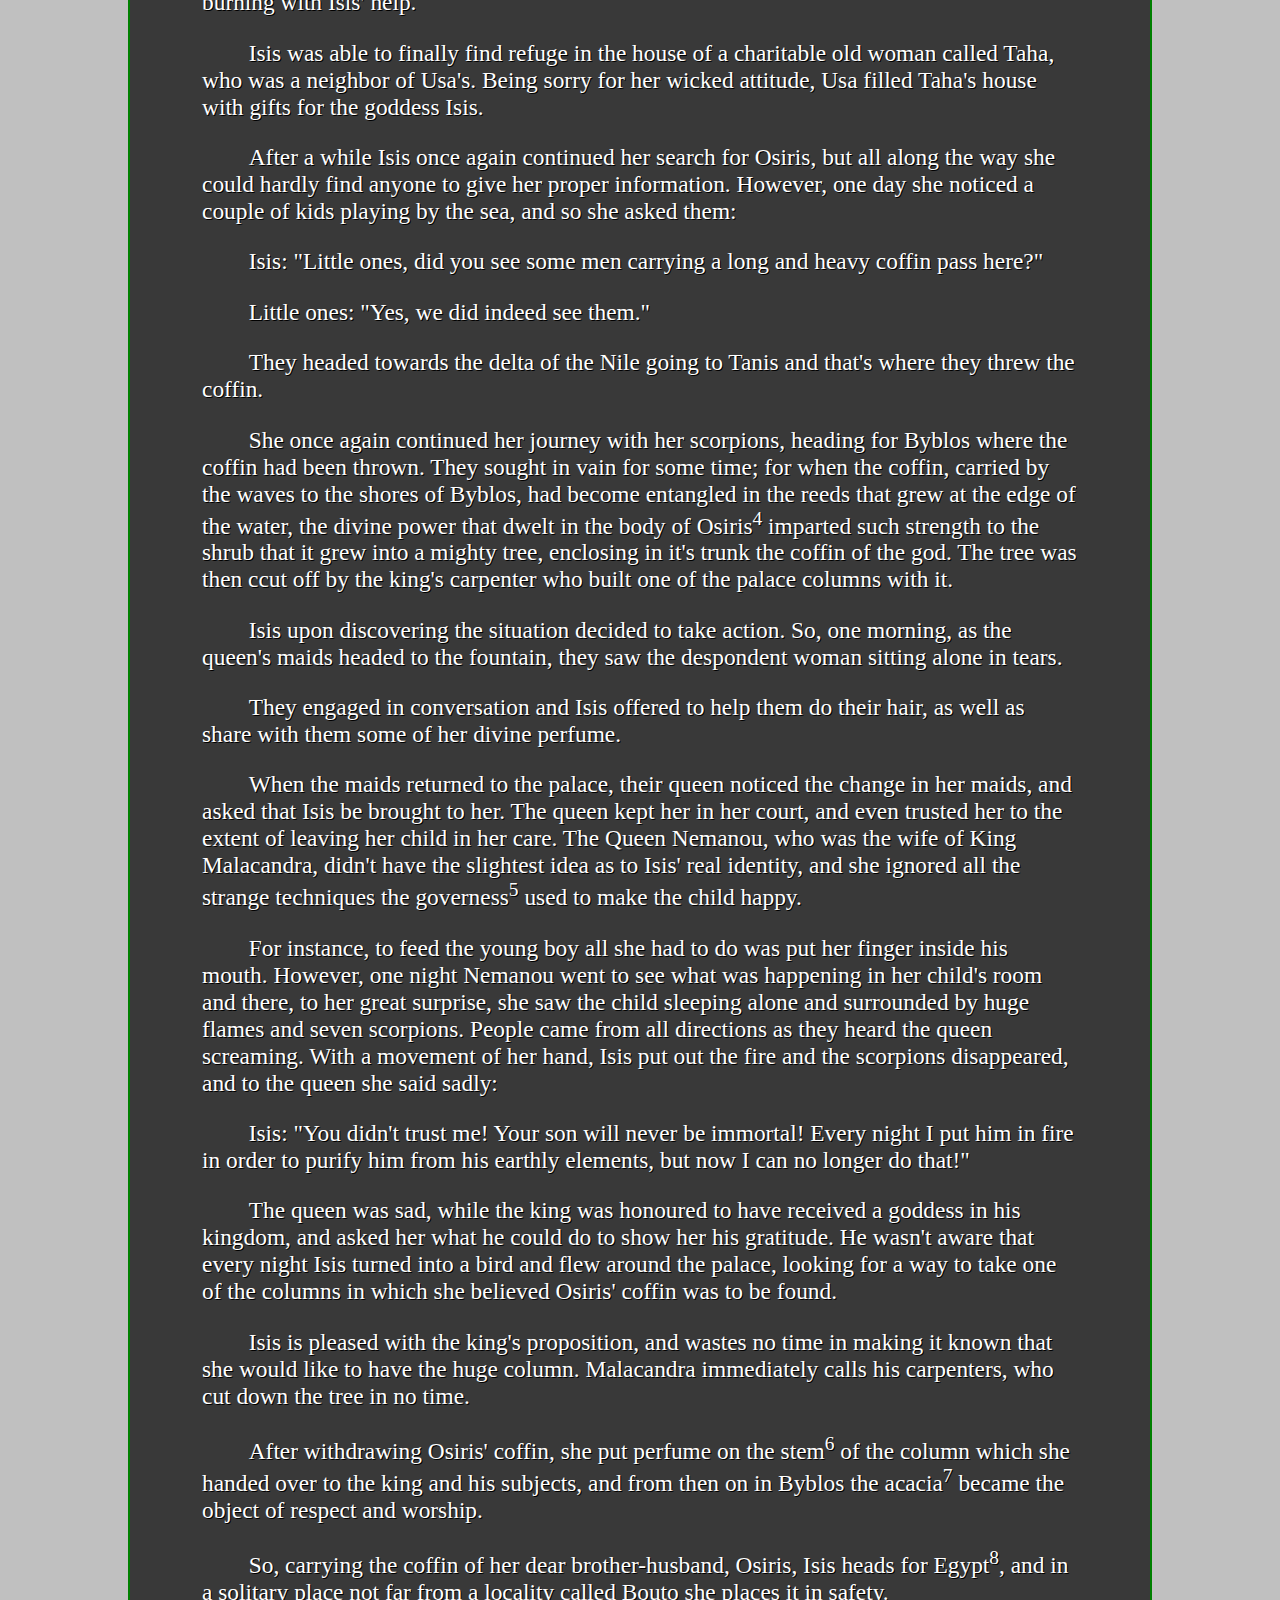
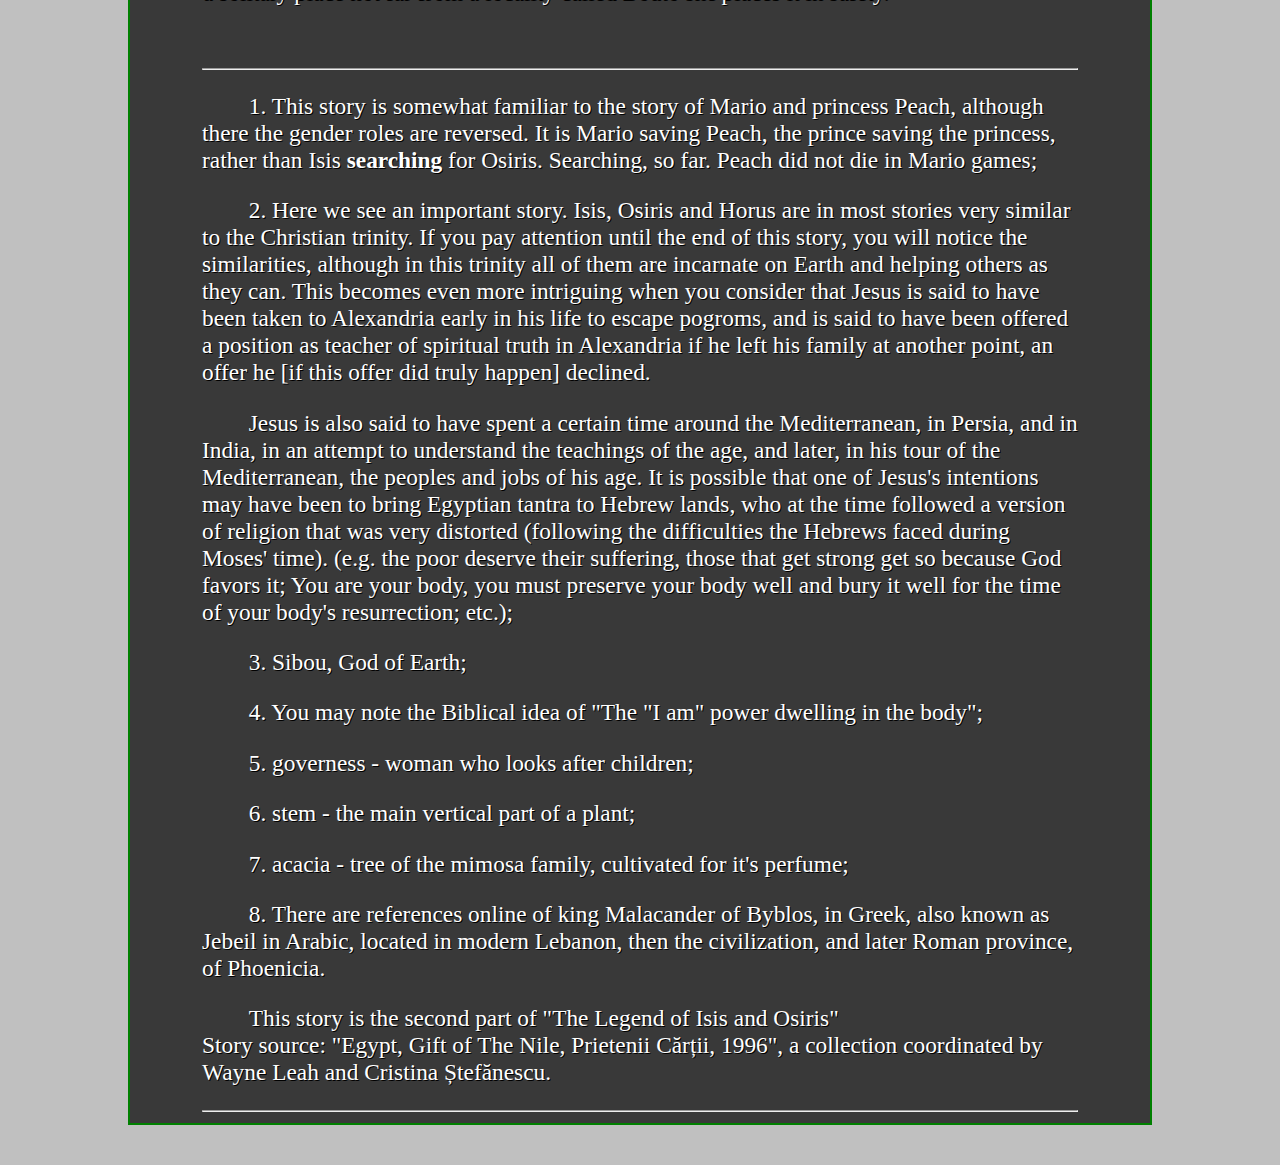
<file: osirisdeath/index.html>
<!DOCTYPE html>
<html lang = "en-US">
	<head>
		<meta charset = "utf-8" />
                <title>Osiris' Death</title>
                <meta name = "description" content = "Amare revela et verum te indica." />
                <meta name = "viewport" content = "width=device-width, initial-scale=1.0" />
		<link rel = "icon" type = "image/webp" href = "../pix/icon.webp" />  <!-- Credits to user "Melisareb" on Pinterest: https://www.pinterest.com/pin/red-strawberry--713468765941289122/ -->
                <link rel = "stylesheet" href = "../style/pagestyling.css" />
        </head>
        <body>
		<nav>
			<p class = "center"><a href = "..">Return To Index</a></p>
		</nav>
		<main>
			<h1 class = "center">Osiris' Death</h1>
			<p>In Memphis a big feast was organised in order to celebrate Osiris' return. It was during this celebration, that Seth seized the throne with the help his accomplices.</p>
			<p>He had measured Osiris' height, and had built a wooden box of the same length. He then ordered some men to carry the wooden case into the banquet hall during the ceremony, and everybody stood in admiration in front of the beautiful object.</p>
			<p>Noticing that everybody was charmed and pleased with his masterpiece, Seth offered to give the box to whoever would fit inside. So, one after the other, they all entered the coffin, but there always remained some space left. Nobody seemed to fit in perfectly. On his turn, Osiris entered the coffin, and immediately after he lay down, Seth's accomplices closed the coffin and nailed it tight. Without a second thought, they then threw the coffin into the Nile where it disappeared immediately in the tidde.</p>
			<p>As the news of this horrible crime spread around Egypt, Osiris' friends took refuge in the bodies of various animals in order to escape from Seth's wickedness.</p>
			<p>Isis was terribly afflicted by this unexpected and great loss, and in her sorrow she tore her clothes out and cut all her hair as a sign of mourning. She had escaped from the room where the wicked Seth had locked her up, and was now looking for the coffin<sup>1</sup>.
			<p>On her way she meets Thot, the almighty God of Truth, who tells her:</p>
			<p>Thot: "Oh goddess Isis, be strong and confide in me, for I will help you and guide your steps. This is what the future has in store for you. You will have a son, who will be handsome and strong, and will avenge his father and become the most powerful king in the world.</p>
			<p>But, at that moment, Isis thought not of Horus, who was not yet born, but rather thought about finding Osiris. She was able to leave Seth's palace, and thanks to Thot she was escorted by seven scorpions who surrounded her and were to bite anybody that approached her.</p>
			<p>Two of the scorpions went ahead, while two others were by her sides and the other three followed up behind. They had all received strict orders from Thot; they were to talk with nobody, and would have to walk with their eyes fixed to the ground so as to avoid the snakes which were controlled by Seth.</p>
			<p>As Isis entered the town of Pa-Sin, the women standing by their houses were all surprised to see the strande procession. One of these women, Usa, who was afraid Isis might want to ask for hospitality, slammed her door on the goddess. Tefen, the chief of the scorpions, with his tail filled with venom slid inside the wicked woman's house and stang her child. This sting set the house on fire, and there was no water to extinguish the fire, and the old Usa started panicking, running around the streets of the town, begging for help at the thought that her son would die. Unfortunately, nobody answered her call, for nobody wanted to come out.</p>
			<p>Feeling pity for the child, Isis helped the wicked woman<sup>2</sup>.</p>
			<p>Isis: "Come here, I possess the breath of life, for my father<sup>3</sup> showed me how to chase away the demon of death!"</p>
			<p>Isis thus stretched out her hands over the child's head while she said some incantations, and all of a sudden it started raining. The child was thus saved, and the house stopped burning with Isis' help.</p>
			<p>Isis was able to finally find refuge in the house of a charitable old woman called Taha, who was a neighbor of Usa's. Being sorry for her wicked attitude, Usa filled Taha's house with gifts for the goddess Isis.</p>
			<p>After a while Isis once again continued her search for Osiris, but all along the way she could hardly find anyone to give her proper information. However, one day she noticed a couple of kids playing by the sea, and so she asked them:</p>
			<p>Isis: "Little ones, did you see some men carrying a long and heavy coffin pass here?"</p>
			<p>Little ones: "Yes, we did indeed see them."</p>
			<p>They headed towards the delta of the Nile going to Tanis and that's where they threw the coffin.</p>
			<p>She once again continued her journey with her scorpions, heading for Byblos where the coffin had been thrown. They sought in vain for some time; for when the coffin, carried by the waves to the shores of Byblos, had become entangled in the reeds that grew at the edge of the water, the divine power that dwelt in the body of Osiris<sup>4</sup> imparted such strength to the shrub that it grew into a mighty tree, enclosing in it's trunk the coffin of the god. The tree was then ccut off by the king's carpenter who built one of the palace columns with it.</p>
			<p>Isis upon discovering the situation decided to take action. So, one morning, as the queen's maids headed to the fountain, they saw the despondent woman sitting alone in tears.</p>
			<p>They engaged in conversation and Isis offered to help them do their hair, as well as share with them some of her divine perfume.</p>
			<p>When the maids returned to the palace, their queen noticed the change in her maids, and asked that Isis be brought to her. The queen kept her in her court, and even trusted her to the extent of leaving her child in her care. The Queen Nemanou, who was the wife of King Malacandra, didn't have the slightest idea as to Isis' real identity, and she ignored all the strange techniques the governess<sup>5</sup> used to make the child happy.</p>
			<p>For instance, to feed the young boy all she had to do was put her finger inside his mouth. However, one night Nemanou went to see what was happening in her child's room and there, to her great surprise, she saw the child sleeping alone and surrounded by huge flames and seven scorpions. People came from all directions as they heard the queen screaming. With a movement of her hand, Isis put out the fire and the scorpions disappeared, and to the queen she said sadly:</p>
			<p>Isis: "You didn't trust me! Your son will never be immortal! Every night I put him in fire in order to purify him from his earthly elements, but now I can no longer do that!"</p>
			<p>The queen was sad, while the king was honoured to have received a goddess in his kingdom, and asked her what he could do to show her his gratitude. He wasn't aware that every night Isis turned into a bird and flew around the palace, looking for a way to take one of the columns in which she believed Osiris' coffin was to be found.</p>
			<p>Isis is pleased with the king's proposition, and wastes no time in making it known that she would like to have the huge column. Malacandra immediately calls his carpenters, who cut down the tree in no time.</p>
			<p>After withdrawing Osiris' coffin, she put perfume on the stem<sup>6</sup> of the column which she handed over to the king and his subjects, and from then on in Byblos the acacia<sup>7</sup> became the object of respect and worship.</p>
			<p>So, carrying the coffin of her dear brother-husband, Osiris, Isis heads for Egypt<sup>8</sup>, and in a solitary place not far from a locality called Bouto she places it in safety.</p>
			<br/>

			<hr/>
			<p>1. This story is somewhat familiar to the story of Mario and princess Peach, although there the gender roles are reversed. It is Mario saving Peach, the prince saving the princess, rather than Isis <b>searching</b> for Osiris. Searching, so far. Peach did not die in Mario games;</p>
			<p>2. Here we see an important story. Isis, Osiris and Horus are in most stories very similar to the Christian trinity. If you pay attention until the end of this story, you will notice the similarities, although in this trinity all of them are incarnate on Earth and helping others as they can. This becomes even more intriguing when you consider that Jesus is said to have been taken to Alexandria early in his life to escape pogroms, and is said to have been offered a position as teacher of spiritual truth in Alexandria if he left his family at another point, an offer he [if this offer did truly happen] declined.</p>
			<p>Jesus is also said to have spent a certain time around the Mediterranean, in Persia, and in India, in an attempt to understand the teachings of the age, and later, in his tour of the Mediterranean, the peoples and jobs of his age. It is possible that one of Jesus's intentions may have been to bring Egyptian tantra to Hebrew lands, who at the time followed a version of religion that was very distorted (following the difficulties the Hebrews faced during Moses' time). (e.g. the poor deserve their suffering, those that get strong get so because God favors it; You are your body, you must preserve your body well and bury it well for the time of your body's resurrection; etc.);</p>
			<p>3. Sibou, God of Earth;</p>
			<p>4. You may note the Biblical idea of "The "I am" power dwelling in the body";</p>
			<p>5. governess - woman who looks after children;</p>
			<p>6. stem - the main vertical part of a plant;</p>
			<p>7. acacia - tree of the mimosa family, cultivated for it's perfume;</p>
			<p>8. There are references online of king Malacander of Byblos, in Greek, also known as Jebeil in Arabic, located in modern Lebanon, then the civilization, and later Roman province, of Phoenicia.</p>
			<p>This story is the second part of "The Legend of Isis and Osiris"</br>
			Story source: "Egypt, Gift of The Nile, Prietenii Cărții, 1996", a collection coordinated by Wayne Leah and Cristina Ștefănescu.</p>
			<hr/>
		</main>
	</body>
</html>
</file>
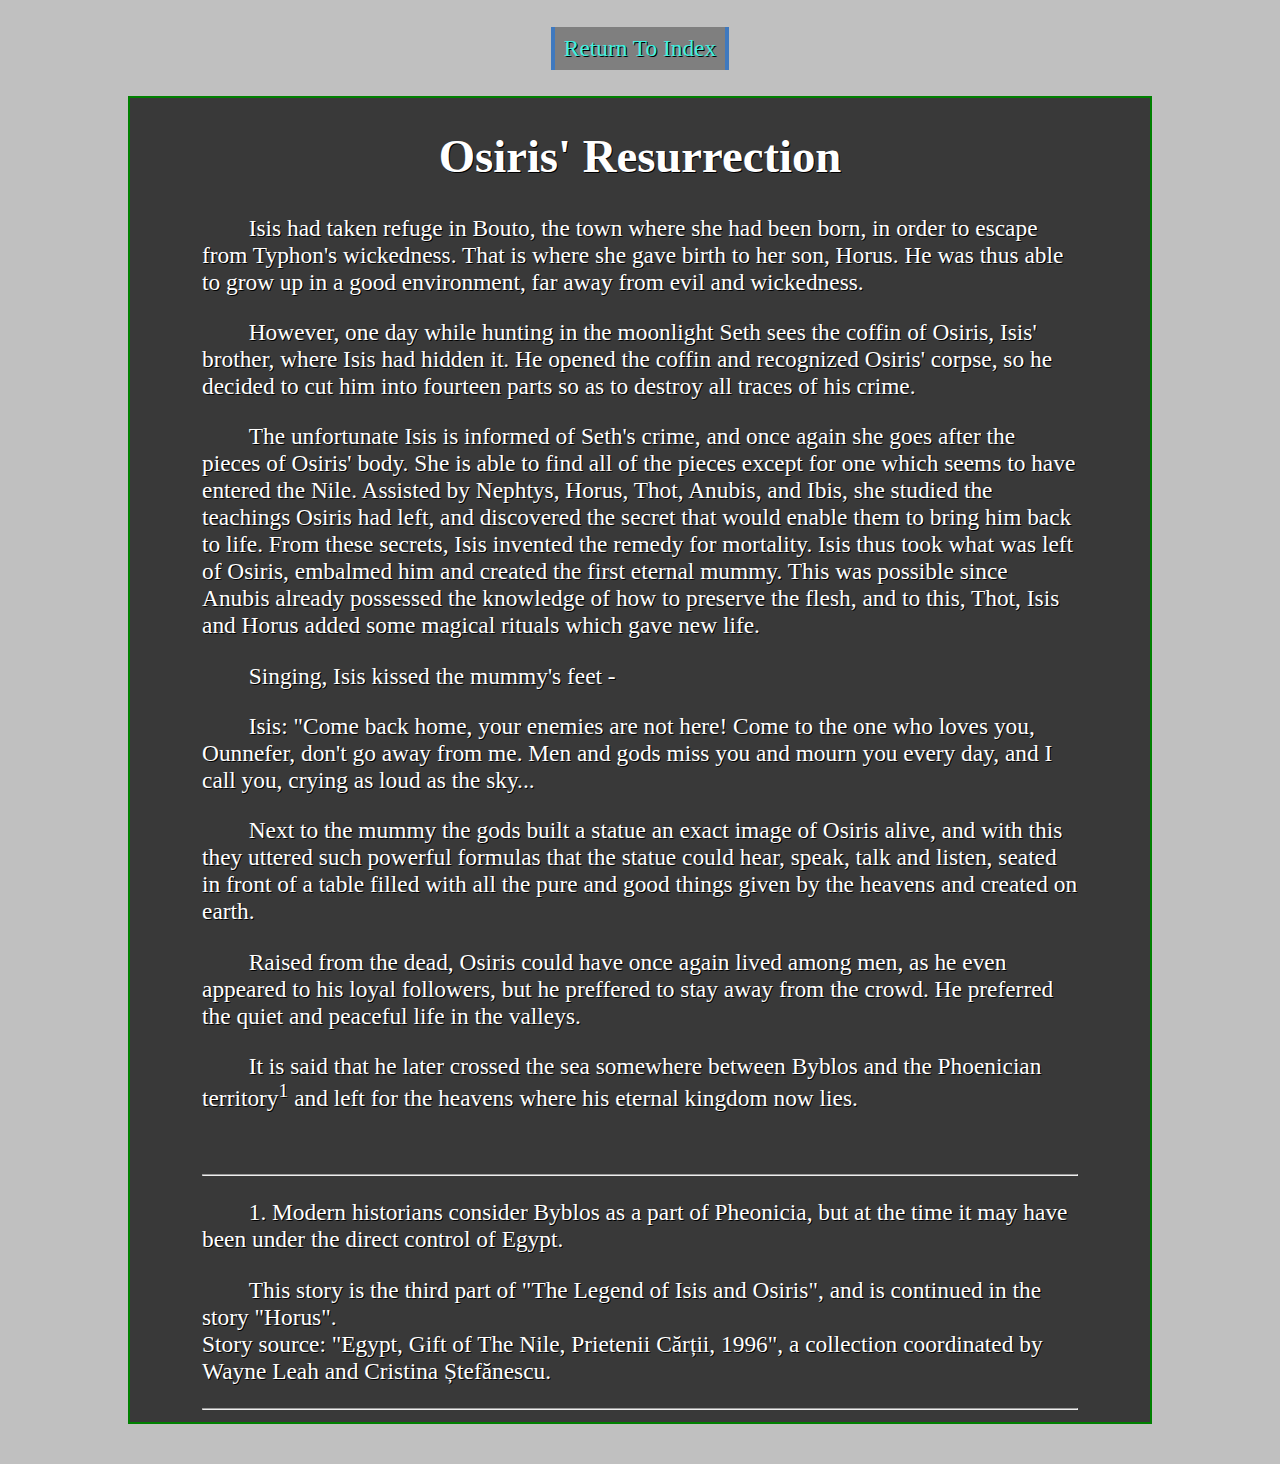
<file: osirisresurrection/index.html>
<!DOCTYPE html>
<html lang = "en-US">
	<head>
		<meta charset = "utf-8" />
                <title>Osiris' Resurrection</title>
                <meta name = "description" content = "Amare revela et verum te indica." />
                <meta name = "viewport" content = "width=device-width, initial-scale=1.0" />
		<link rel = "icon" type = "image/webp" href = "../pix/icon.webp" />  <!-- Credits to user "Melisareb" on Pinterest: https://www.pinterest.com/pin/red-strawberry--713468765941289122/ -->
                <link rel = "stylesheet" href = "../style/pagestyling.css" />
        </head>
        <body>
		<nav>
			<p class = "center"><a href = "..">Return To Index</a></p>
		</nav>
		<main>
			<h1 class = "center">Osiris' Resurrection</h1>
			<p>Isis had taken refuge in Bouto, the town where she had been born, in order to escape from Typhon's wickedness. That is where she gave birth to her son, Horus. He was thus able to grow up in a good environment, far away from evil and wickedness.</p>
			<p>However, one day while hunting in the moonlight Seth sees the coffin of Osiris, Isis' brother, where Isis had hidden it. He opened the coffin and recognized Osiris' corpse, so he decided to cut him into fourteen parts so as to destroy all traces of his crime.</p>
			<p>The unfortunate Isis is informed of Seth's crime, and once again she goes after the pieces of Osiris' body. She is able to find all of the pieces except for one which seems to have entered the Nile. Assisted by Nephtys, Horus, Thot, Anubis, and Ibis, she studied the teachings Osiris had left, and discovered the secret that would enable them to bring him back to life. From these secrets, Isis invented the remedy for mortality. Isis thus took what was left of Osiris, embalmed him and created the first eternal mummy. This was possible since Anubis already possessed the knowledge of how to preserve the flesh, and to this, Thot, Isis and Horus added some magical rituals which gave new life.</p>
			<p>Singing, Isis kissed the mummy's feet -</p>
			<p>Isis: "Come back home, your enemies are not here! Come to the one who loves you, Ounnefer, don't go away from me. Men and gods miss you and mourn you every day, and I call you, crying as loud as the sky...</p>
			<p>Next to the mummy the gods built a statue an exact image of Osiris alive, and with this they uttered such powerful formulas that the statue could hear, speak, talk and listen, seated in front of a table filled with all the pure and good things given by the heavens and created on earth.</p>
			<p>Raised from the dead, Osiris could have once again lived among men, as he even appeared to his loyal followers, but he preffered to stay away from the crowd. He preferred the quiet and peaceful life in the valleys.</p>
			<p>It is said that he later crossed the sea somewhere between Byblos and the Phoenician territory<sup>1</sup> and left for the heavens where his eternal kingdom now lies.</p>
			<br/>

			<hr/>
			<p>1. Modern historians consider Byblos as a part of Pheonicia, but at the time it may have been under the direct control of Egypt.</p>
			<p>This story is the third part of "The Legend of Isis and Osiris", and is continued in the story "Horus".</br>
			Story source: "Egypt, Gift of The Nile, Prietenii Cărții, 1996", a collection coordinated by Wayne Leah and Cristina Ștefănescu.</p>
			<hr/>
		</main>
	</body>
</html>
</file>
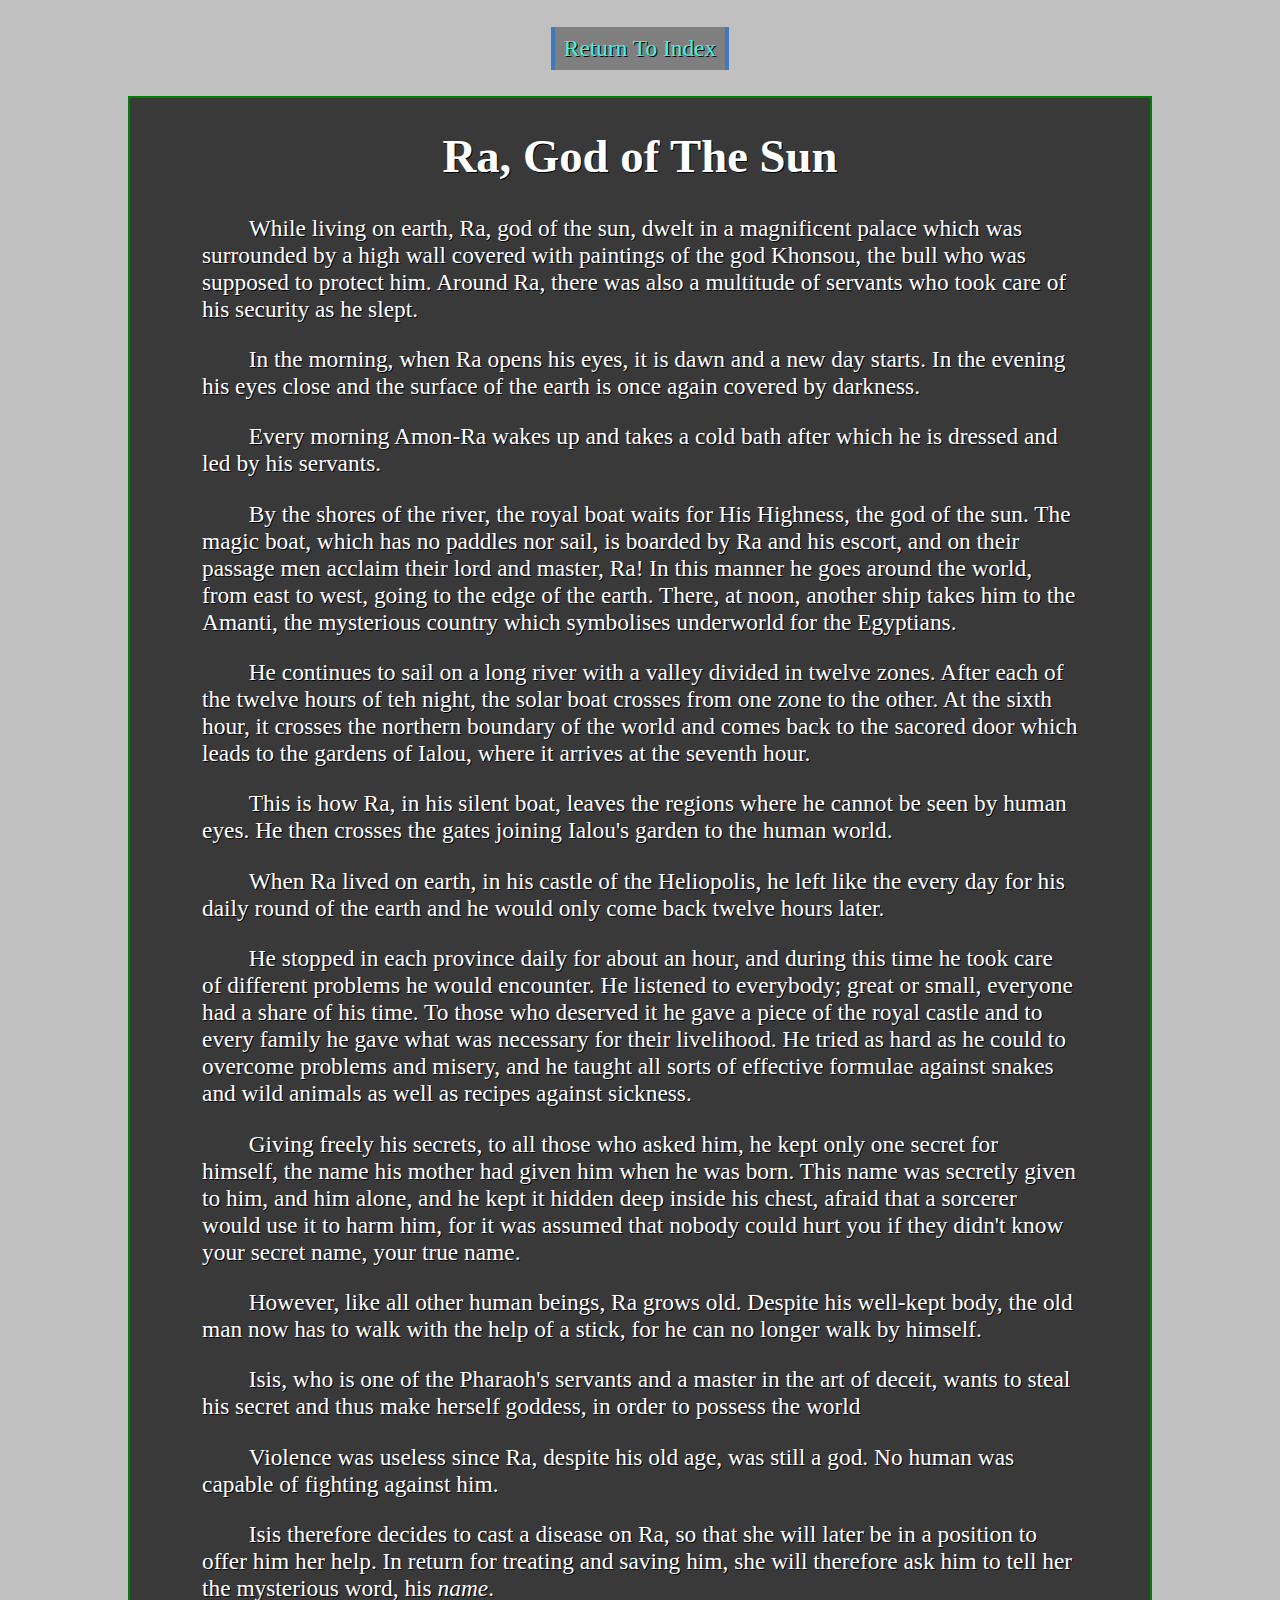
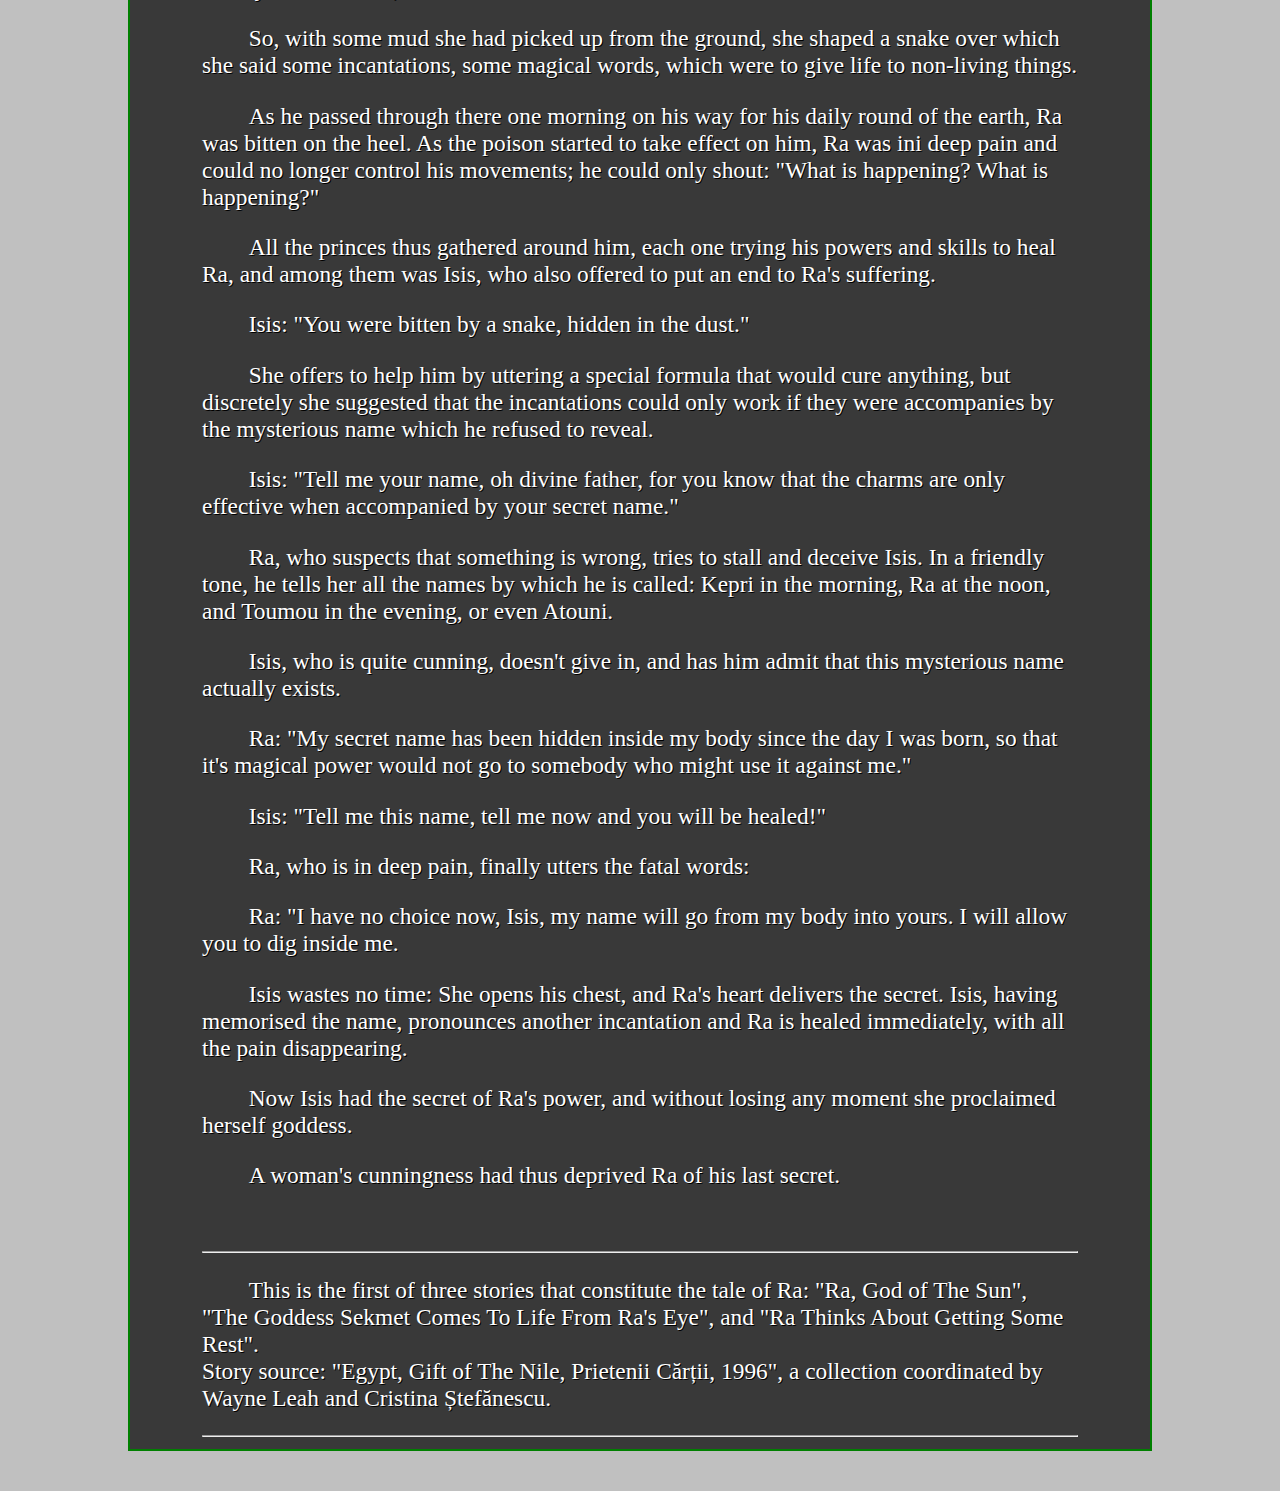
<file: ra/index.html>
<!DOCTYPE html>
<html lang = "en-US">
	<head>
		<meta charset = "utf-8" />
                <title>Ra, God of The Sun</title>
                <meta name = "description" content = "Amare revela et verum te indica." />
                <meta name = "viewport" content = "width=device-width, initial-scale=1.0" />
		<link rel = "icon" type = "image/webp" href = "../pix/icon.webp" />  <!-- Credits to user "Melisareb" on Pinterest: https://www.pinterest.com/pin/red-strawberry--713468765941289122/ -->
                <link rel = "stylesheet" href = "../style/pagestyling.css" />
        </head>
        <body>
		<nav>
			<p class = "center"><a href = "..">Return To Index</a></p>
		</nav>
		<main>
			<h1 class = "center">Ra, God of The Sun</h1>
			<p>While living on earth, Ra, god of the sun, dwelt in a magnificent palace which was surrounded by a high wall  covered with paintings of the god Khonsou, the bull who was supposed to protect him. Around Ra, there was also a multitude of servants who took care of his security as he slept.</p>
			<p>In the morning, when Ra opens his eyes, it is dawn and a new day starts. In the evening his eyes close and the surface of the earth is once again covered by darkness.</p>
			<p>Every morning Amon-Ra wakes up and takes a cold bath after which he is dressed and led by his servants.</p>
			<p>By the shores of the river, the royal boat waits for His Highness, the god of the sun. The magic boat, which has no paddles nor sail, is boarded by Ra and his escort, and on their passage men acclaim their lord and master, Ra! In this manner he goes around the world, from east to west, going to the edge of the earth. There, at noon, another ship takes him to the Amanti, the mysterious country which symbolises underworld for the Egyptians.</p>
			<p>He continues to sail on a long river with a valley divided in twelve zones. After each of the twelve hours of teh night, the solar boat crosses from one zone to the other. At the sixth hour, it crosses the northern boundary of the world and comes back to the sacored door which leads to the gardens of Ialou, where it arrives at the seventh hour.</p>
			<p>This is how Ra, in his silent boat, leaves the regions where he cannot be seen by human eyes. He then crosses the gates joining Ialou's garden to the human world.</p>
			<p>When Ra lived on earth, in his castle of the Heliopolis, he left like the every day for his daily round of the earth and he would only come back twelve hours later.</p>
			<p>He stopped in each province daily for about an hour, and during this time he took care of different problems he would encounter. He listened to everybody; great or small, everyone had a share of his time. To those who deserved it he gave a piece of the royal castle and to every family he gave what was necessary for their livelihood. He tried as hard as he could to overcome problems and misery, and he taught all sorts of effective formulae against snakes and wild animals as well as recipes against sickness.</p>
			<p>Giving freely his secrets, to all those who asked him, he kept only one secret for himself, the name his mother had given him when he was born. This name was secretly given to him, and him alone, and he kept it hidden deep inside his chest, afraid that a sorcerer would use it to harm him, for it was assumed that nobody could hurt you if they didn't know your secret name, your true name.</p>
			<p>However, like all other human beings, Ra grows old. Despite his well-kept body, the old man now has to walk with the help of a stick, for he can no longer walk by himself.</p>
			<p>Isis, who is one of the Pharaoh's servants and a master in the art of deceit, wants to steal his secret and thus make herself goddess, in order to possess the world</p>
			<p>Violence was useless since Ra, despite his old age, was still a god. No human was capable of fighting against him.</p>
			<p>Isis therefore decides to cast a disease on Ra, so that she will later be in a position to offer him her help. In return for treating and saving him, she will therefore ask him to tell her the mysterious word, his <i>name</i>.</p>
			<p>So, with some mud she had picked up from the ground, she shaped a snake over which she said some incantations, some magical words, which were to give life to non-living things.</p>
			<p>As he passed through there one morning on his way for his daily round of the earth, Ra was bitten on the heel. As the poison started to take effect on him, Ra was ini deep pain and could no longer control his movements; he could only shout: "What is happening? What is happening?"</p>
			<p>All the princes thus gathered around him, each one trying his powers and skills to heal Ra, and among them was Isis, who also offered to put an end to Ra's suffering.</p>
			<p>Isis: "You were bitten by a snake, hidden in the dust."</p>
			<p>She offers to help him by uttering a special formula that would cure anything, but discretely she suggested that the incantations could only work if they were accompanies by the mysterious name which he refused to reveal.</p>
			<p>Isis: "Tell me your name, oh divine father, for you know that the charms are only effective when accompanied by your secret name."</p>
			<p>Ra, who suspects that something is wrong, tries to stall and deceive Isis. In a friendly tone, he tells her all the names by which he is called: Kepri in the morning, Ra at the noon, and Toumou in the evening, or even Atouni.</p>
			<p>Isis, who is quite cunning, doesn't give in, and has him admit that this mysterious name actually exists.</p>
			<p>Ra: "My secret name has been hidden inside my body since the day I was born, so that it's magical power would not go to somebody who might use it against me."</p>
			<p>Isis: "Tell me this name, tell me now and you will be healed!"</p>
			<p>Ra, who is in deep pain, finally utters the fatal words:</p>
			<p>Ra: "I have no choice now, Isis, my name will go from my body into yours. I will allow you to dig inside me.</p>
			<p>Isis wastes no time: She opens his chest, and Ra's heart delivers the secret. Isis, having memorised the name, pronounces another incantation and Ra is healed immediately, with all the pain disappearing.</p>
			<p>Now Isis had the secret of Ra's power, and without losing any moment she proclaimed herself goddess.</p>
			<p>A woman's cunningness had thus deprived Ra of his last secret.</p>
			<br/>
	
			<hr/>
			<p>This is the first of three stories that constitute the tale of Ra: "Ra, God of The Sun", "The Goddess Sekmet Comes To Life From Ra's Eye", and "Ra Thinks About Getting Some Rest".</br>
			Story source: "Egypt, Gift of The Nile, Prietenii Cărții, 1996", a collection coordinated by Wayne Leah and Cristina Ștefănescu.</p>
			<hr/>
		</main>
	</body>
</html>
</file>
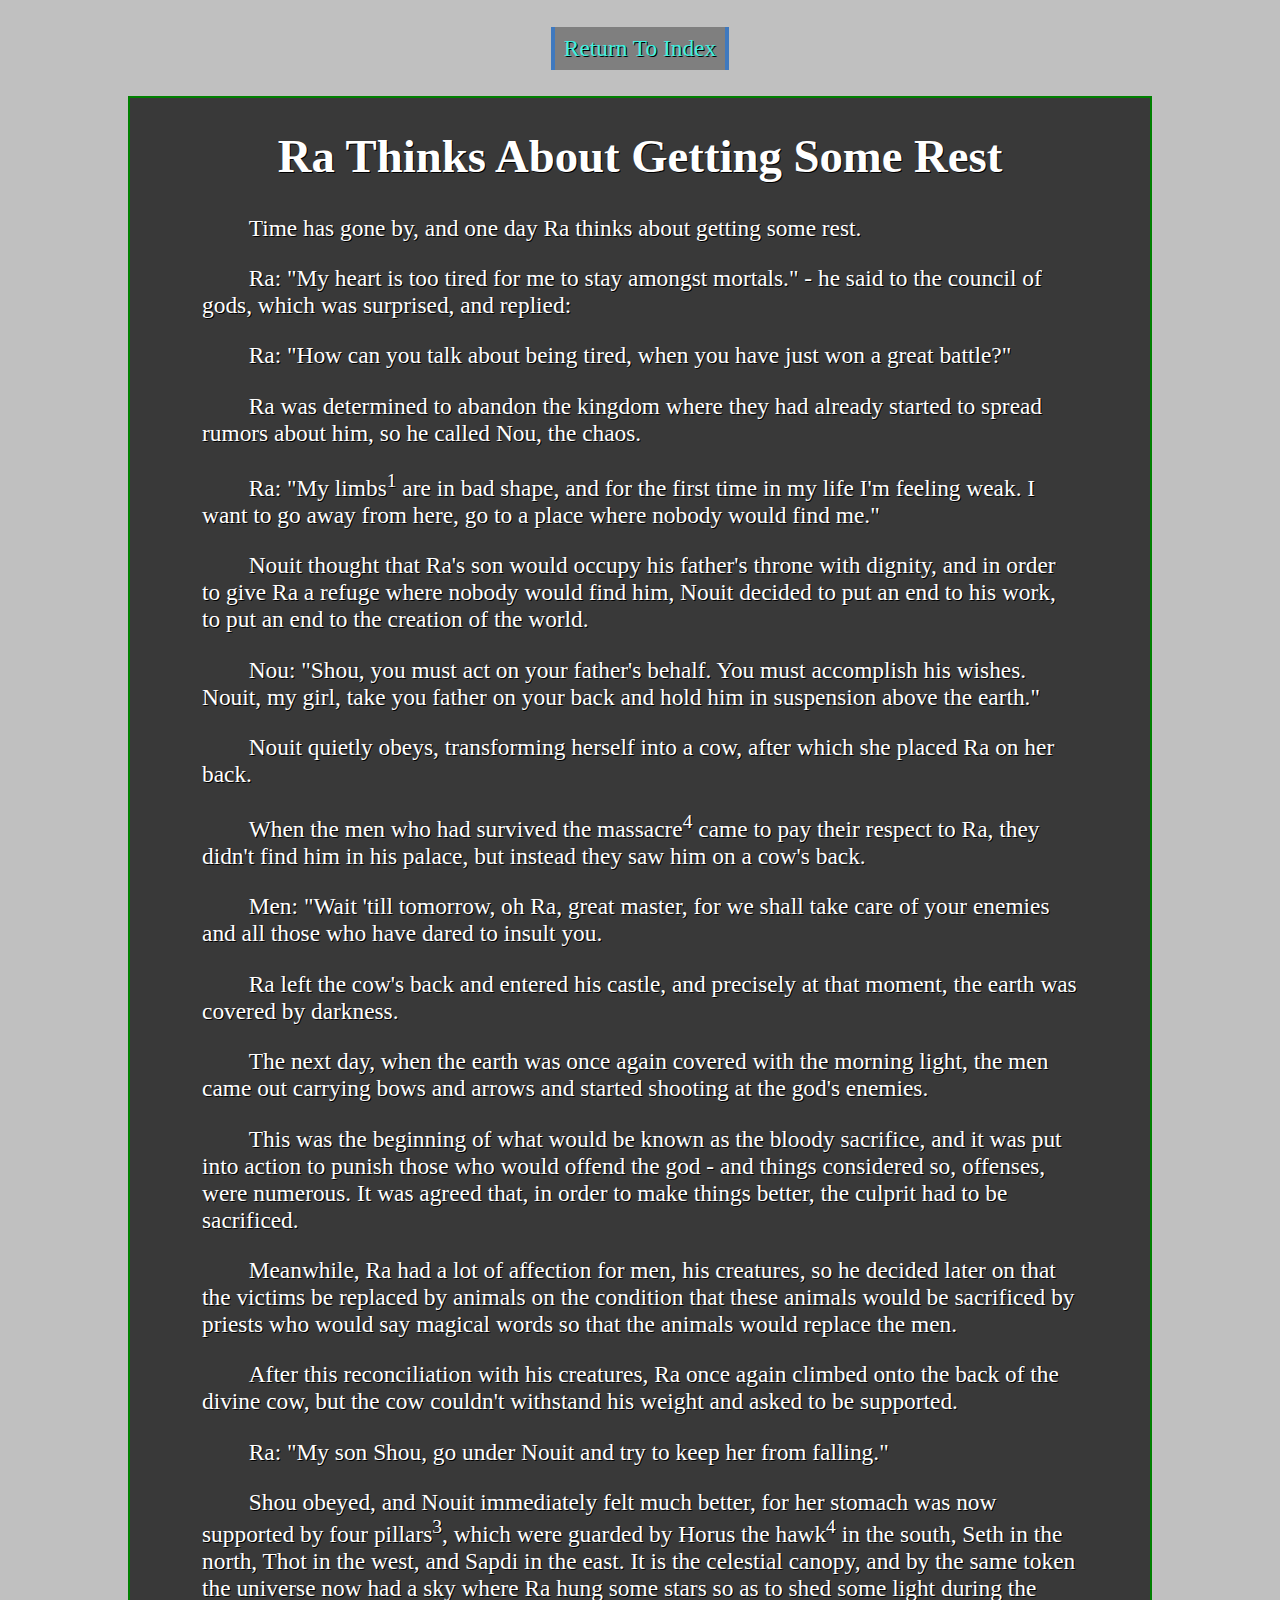
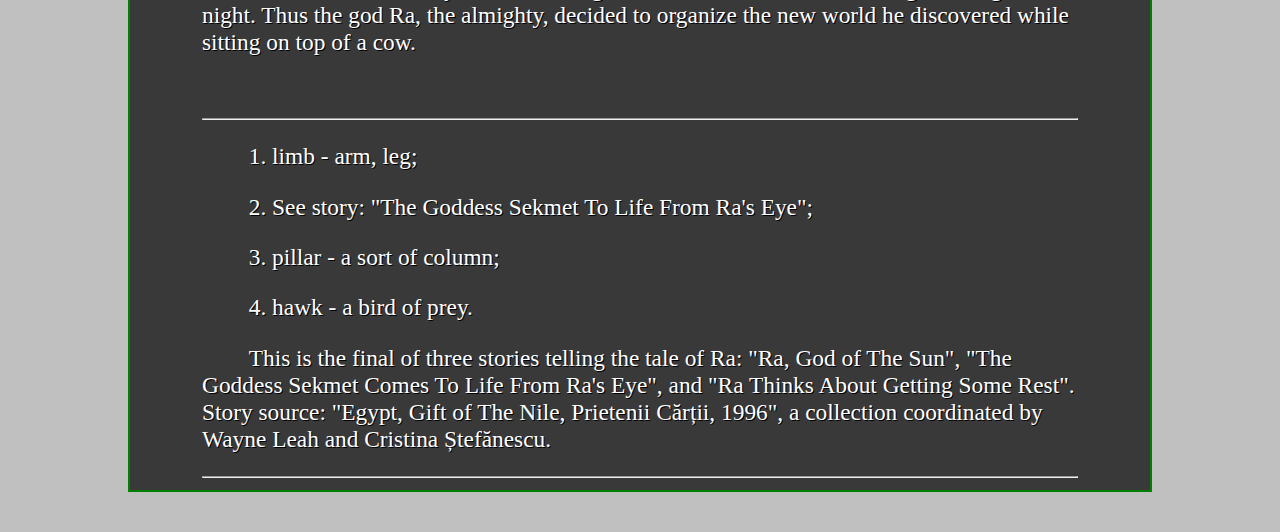
<file: rarests/index.html>
<!DOCTYPE html>
<html lang = "en-US">
	<head>
		<meta charset = "utf-8" />
                <title>Ra Thinks of Rest</title>
                <meta name = "description" content = "Amare revela et verum te indica." />
                <meta name = "viewport" content = "width=device-width, initial-scale=1.0" />
		<link rel = "icon" type = "image/webp" href = "../pix/icon.webp" />  <!-- Credits to user "Melisareb" on Pinterest: https://www.pinterest.com/pin/red-strawberry--713468765941289122/ -->
                <link rel = "stylesheet" href = "../style/pagestyling.css" />
        </head>
        <body>
		<nav>
			<p class = "center"><a href = "..">Return To Index</a></p>
		</nav>
		<main>
			<h1 class = "center">Ra Thinks About Getting Some Rest</h1>
			<p>Time has gone by, and one day Ra thinks about getting some rest.</p>
			<p>Ra: "My heart is too tired for me to stay amongst mortals." - he said to the council of gods, which was surprised, and replied:</p>
			<p>Ra: "How can you talk about being tired, when you have just won a great battle?"</p>
			<p>Ra was determined to abandon the kingdom where they had already started to spread rumors about him, so he called Nou, the chaos.</p>
			<p>Ra: "My limbs<sup>1</sup> are in bad shape, and for the first time in my life I'm feeling weak. I want to go away from here, go to a place where nobody would find me."</p>
			<p>Nouit thought that Ra's son would occupy his father's throne with dignity, and in order to give Ra a refuge where nobody would find him, Nouit decided to put an end to his work, to put an end to the creation of the world.</p>
			<p>Nou: "Shou, you must act on your father's behalf. You must accomplish his wishes. Nouit, my girl, take you father on your back and hold him in suspension above the earth."</p>
			<p>Nouit quietly obeys, transforming herself into a cow, after which she placed Ra on her back.</p>
			<p>When the men who had survived the massacre<sup>4</sup> came to pay their respect to Ra, they didn't find him in his palace, but instead they saw him on a cow's back.</p>
			<p>Men: "Wait 'till tomorrow, oh Ra, great master, for we shall take care of your enemies and all those who have dared to insult you.</p>
			<p>Ra left the cow's back and entered his castle, and precisely at that moment, the earth was covered by darkness.</p>
			<p>The next day, when the earth was once again covered with the morning light, the men came out carrying bows and arrows and started shooting at the god's enemies.</p>
			<p>This was the beginning of what would be known as the bloody sacrifice, and it was put into action to punish those who would offend the god - and things considered so, offenses, were numerous. It was agreed that, in order to make things better, the culprit had to be sacrificed.</p>
			<p>Meanwhile, Ra had a lot of affection for men, his creatures, so he decided later on that the victims be replaced by animals on the condition that these animals would be sacrificed by priests who would say magical words so that the animals would replace the men.</p>
			<p>After this reconciliation with his creatures, Ra once again climbed onto the back of the divine cow, but the cow couldn't withstand his weight and asked to be supported.</p>
			<p>Ra: "My son Shou, go under Nouit and try to keep her from falling."</p>
			<p>Shou obeyed, and Nouit immediately felt much better, for her stomach was now supported by four pillars<sup>3</sup>, which were guarded by Horus the hawk<sup>4</sup> in the south, Seth in the north, Thot in the west, and Sapdi in the east. It is the celestial canopy, and by the same token the universe now had a sky where Ra hung some stars so as to shed some light during the night. Thus the god Ra, the almighty, decided to organize the new world he discovered while sitting on top of a cow.</p>
			<br/>

			<hr/>
			<p>1. limb - arm, leg;</p>
			<p>2. See story: "The Goddess Sekmet To Life From Ra's Eye";</p>
			<p>3. pillar - a sort of column;</p>
			<p>4. hawk - a bird of prey.</p>
			<p>This is the final of three stories telling the tale of Ra: "Ra, God of The Sun", "The Goddess Sekmet Comes To Life From Ra's Eye", and "Ra Thinks About Getting Some Rest".</br>
			Story source: "Egypt, Gift of The Nile, Prietenii Cărții, 1996", a collection coordinated by Wayne Leah and Cristina Ștefănescu.</p>
			<hr/>
		</main>
	</body>
</html>
</file>
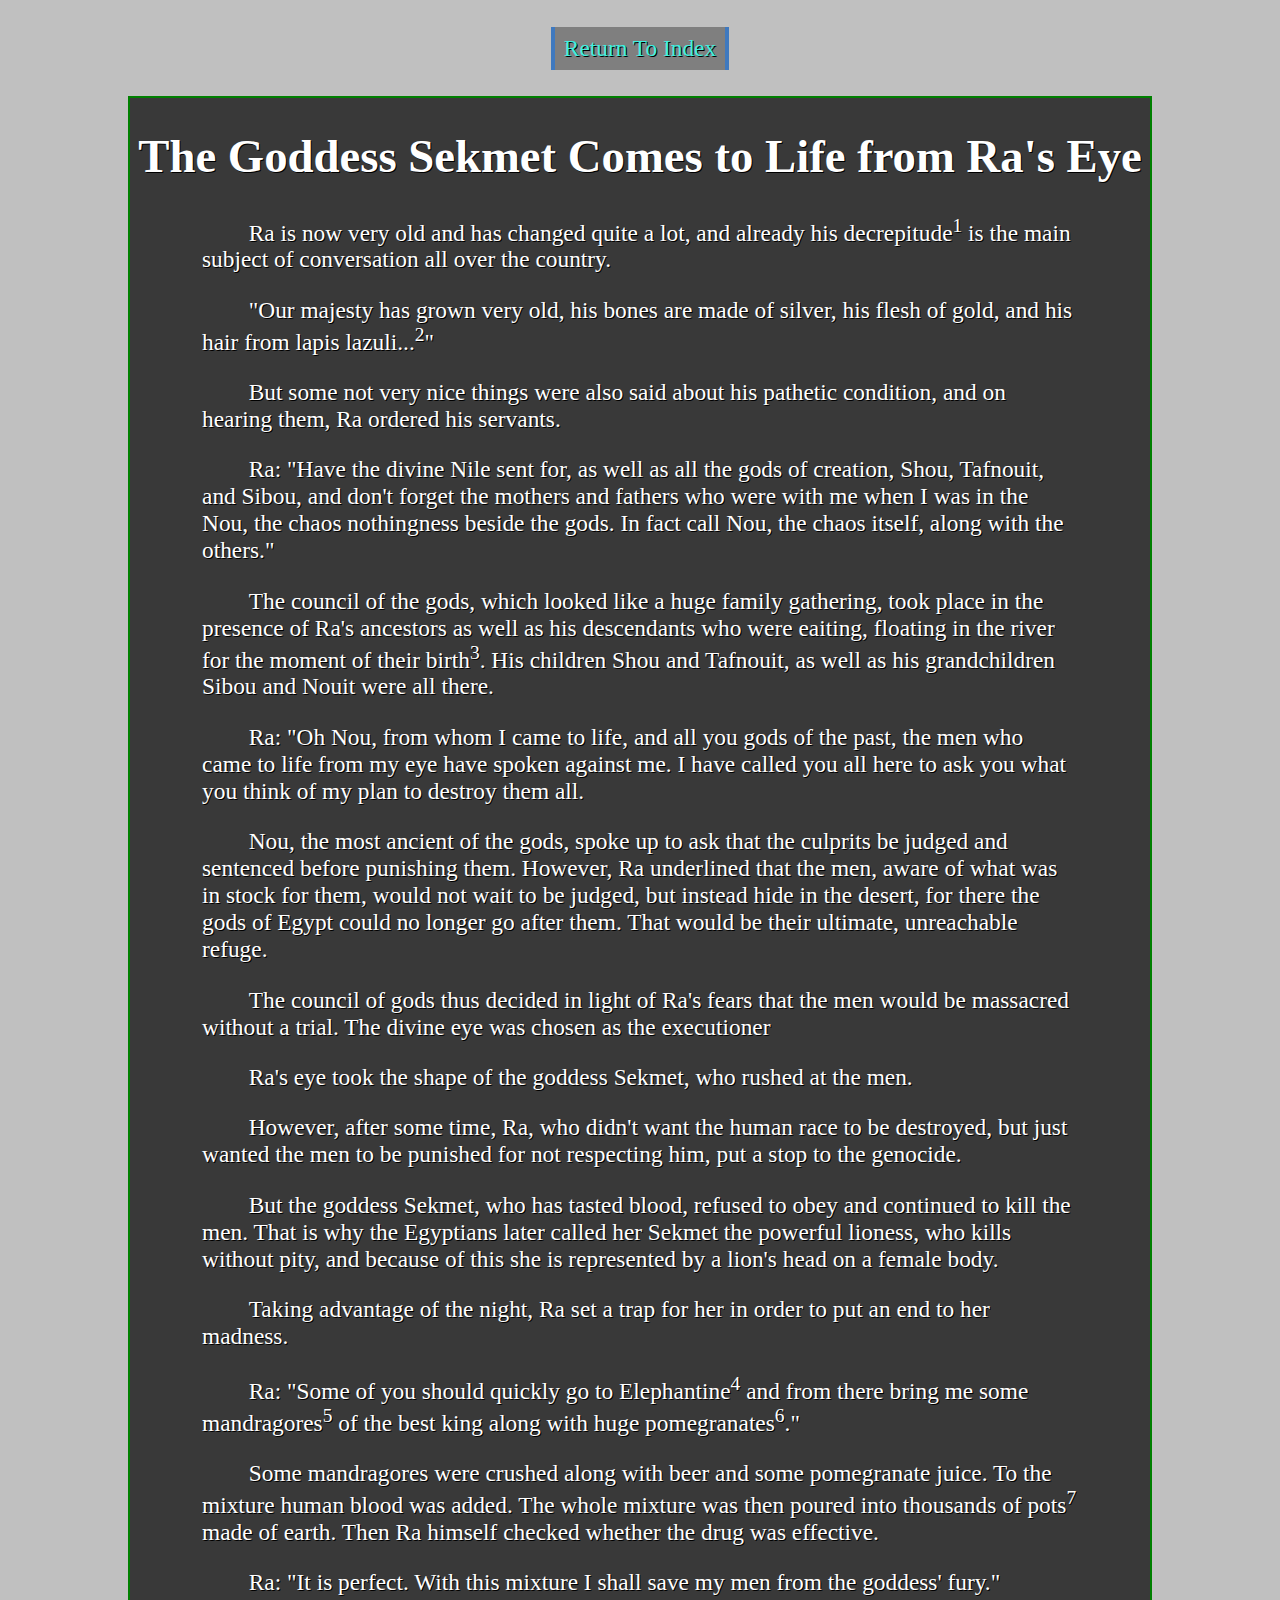
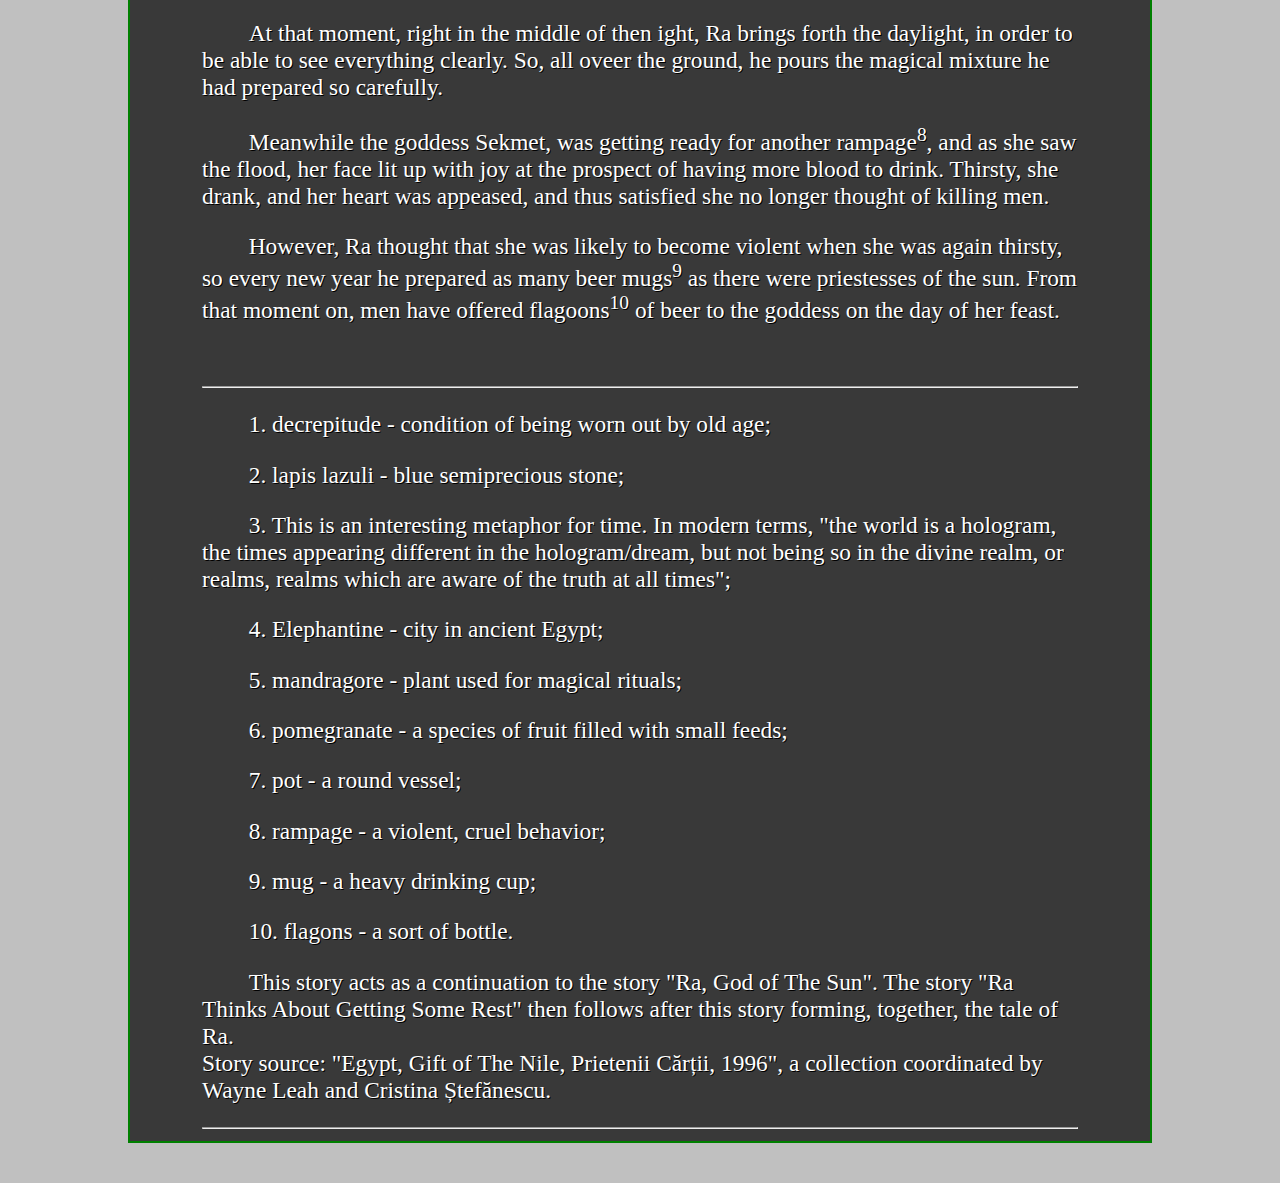
<file: sekmet/index.html>
<!DOCTYPE html>
<html lang = "en-US">
	<head>
		<meta charset = "utf-8" />
                <title>Sekmet</title>
                <meta name = "description" content = "Amare revela et verum te indica." />
                <meta name = "viewport" content = "width=device-width, initial-scale=1.0" />
		<link rel = "icon" type = "image/webp" href = "../pix/icon.webp" />  <!-- Credits to user "Melisareb" on Pinterest: https://www.pinterest.com/pin/red-strawberry--713468765941289122/ -->
                <link rel = "stylesheet" href = "../style/pagestyling.css" />
        </head>
        <body>
		<nav>
			<p class = "center"><a href = "..">Return To Index</a></p>
		</nav>
		<main>
			<h1 class = "center">The Goddess Sekmet Comes to Life from Ra's Eye</h1>
			<p>Ra is now very old and has changed quite a lot, and already his decrepitude<sup>1</sup> is the main subject of conversation all over the country.</p>
			<p>"Our majesty has grown very old, his bones are made of silver, his flesh of gold, and his hair from lapis lazuli...<sup>2</sup>"</p>
			<p>But some not very nice things were also said about his pathetic condition, and on hearing them, Ra ordered his servants.</p>
			<p>Ra: "Have the divine Nile sent for, as well as all the gods of creation, Shou, Tafnouit, and Sibou, and don't forget the mothers and fathers who were with me when I was in the Nou, the chaos nothingness beside the gods. In fact call Nou, the chaos itself, along with the others."</p>
			<p>The council of the gods, which looked like a huge family gathering, took place in the presence of Ra's ancestors as well as his descendants who were eaiting, floating in the river for the moment of their birth<sup>3</sup>. His children Shou and Tafnouit, as well as his grandchildren Sibou and Nouit were all there.</p>
			<p>Ra: "Oh Nou, from whom I came to life, and all you gods of the past, the men who came to life from my eye have spoken against me. I have called you all here to ask you what you think of my plan to destroy them all.</p>
			<p>Nou, the most ancient of the gods, spoke up to ask that the culprits be judged and sentenced before punishing them. However, Ra underlined that the men, aware of what was in stock for them, would not wait to be judged, but instead hide in the desert, for there the gods of Egypt could no longer go after them. That would be their ultimate, unreachable refuge.</p>
			<p>The council of gods thus decided in light of Ra's fears that the men would be massacred without a trial. The divine eye was chosen as the executioner</p>
			<p>Ra's eye took the shape of the goddess Sekmet, who rushed at the men.</p>
			<p>However, after some time, Ra, who didn't want the human race to be destroyed, but just wanted the men to be punished for not respecting him, put a stop to the genocide.</p>
			<p>But the goddess Sekmet, who has tasted blood, refused to obey and continued to kill the men. That is why the Egyptians later called her Sekmet the powerful lioness, who kills without pity, and because of this she is represented by a lion's head on a female body.</p>
			<p>Taking advantage of the night, Ra set a trap for her in order to put an end to her madness.</p>
			<p>Ra: "Some of you should quickly go to Elephantine<sup>4</sup> and from there bring me some mandragores<sup>5</sup> of the best king along with huge pomegranates<sup>6</sup>."</p>
			<p>Some mandragores were crushed along with beer and some pomegranate juice. To the mixture human blood was added. The whole mixture was then poured into thousands of pots<sup>7</sup> made of earth. Then Ra himself checked whether the drug was effective.</p>
			<p>Ra: "It is perfect. With this mixture I shall save my men from the goddess' fury."</p>
			<p>At that moment, right in the middle of then ight, Ra brings forth the daylight, in order to be able to see everything clearly. So, all oveer the ground, he pours the magical mixture he had prepared so carefully.</p>
			<p>Meanwhile the goddess Sekmet, was getting ready for another rampage<sup>8</sup>, and as she saw the flood, her face lit up with joy at the prospect of having more blood to drink. Thirsty, she drank, and her heart was appeased, and thus satisfied she no longer thought of killing men.</p>
			<p>However, Ra thought that she was likely to become violent when she was again thirsty, so every new year he prepared as many beer mugs<sup>9</sup> as there were priestesses of the sun. From that moment on, men have offered flagoons<sup>10</sup> of beer to the goddess on the day of her feast.</p>
			<br/>

			<hr/>
			<p>1. decrepitude - condition of being worn out by old age;</p>
			<p>2. lapis lazuli - blue semiprecious stone;</p>
			<p>3. This is an interesting metaphor for time. In modern terms, "the world is a hologram, the times appearing different in the hologram/dream, but not being so in the divine realm, or realms, realms which are aware of the truth at all times";</p>
			<p>4. Elephantine - city in ancient Egypt;</p>
			<p>5. mandragore - plant used for magical rituals;</p>
			<p>6. pomegranate - a species of fruit filled with small feeds;</p>
			<p>7. pot - a round vessel;</p>
			<p>8. rampage - a violent, cruel behavior;</p>
			<p>9. mug - a heavy drinking cup;</p>
			<p>10. flagons - a sort of bottle.</p>
			<p>This story acts as a continuation to the story "Ra, God of The Sun". The story "Ra Thinks About Getting Some Rest" then follows after this story forming, together, the tale of Ra.<br>
			Story source: "Egypt, Gift of The Nile, Prietenii Cărții, 1996", a collection coordinated by Wayne Leah and Cristina Ștefănescu.</p>
			<hr/>
		</main>
	</body>
</html>
</file>
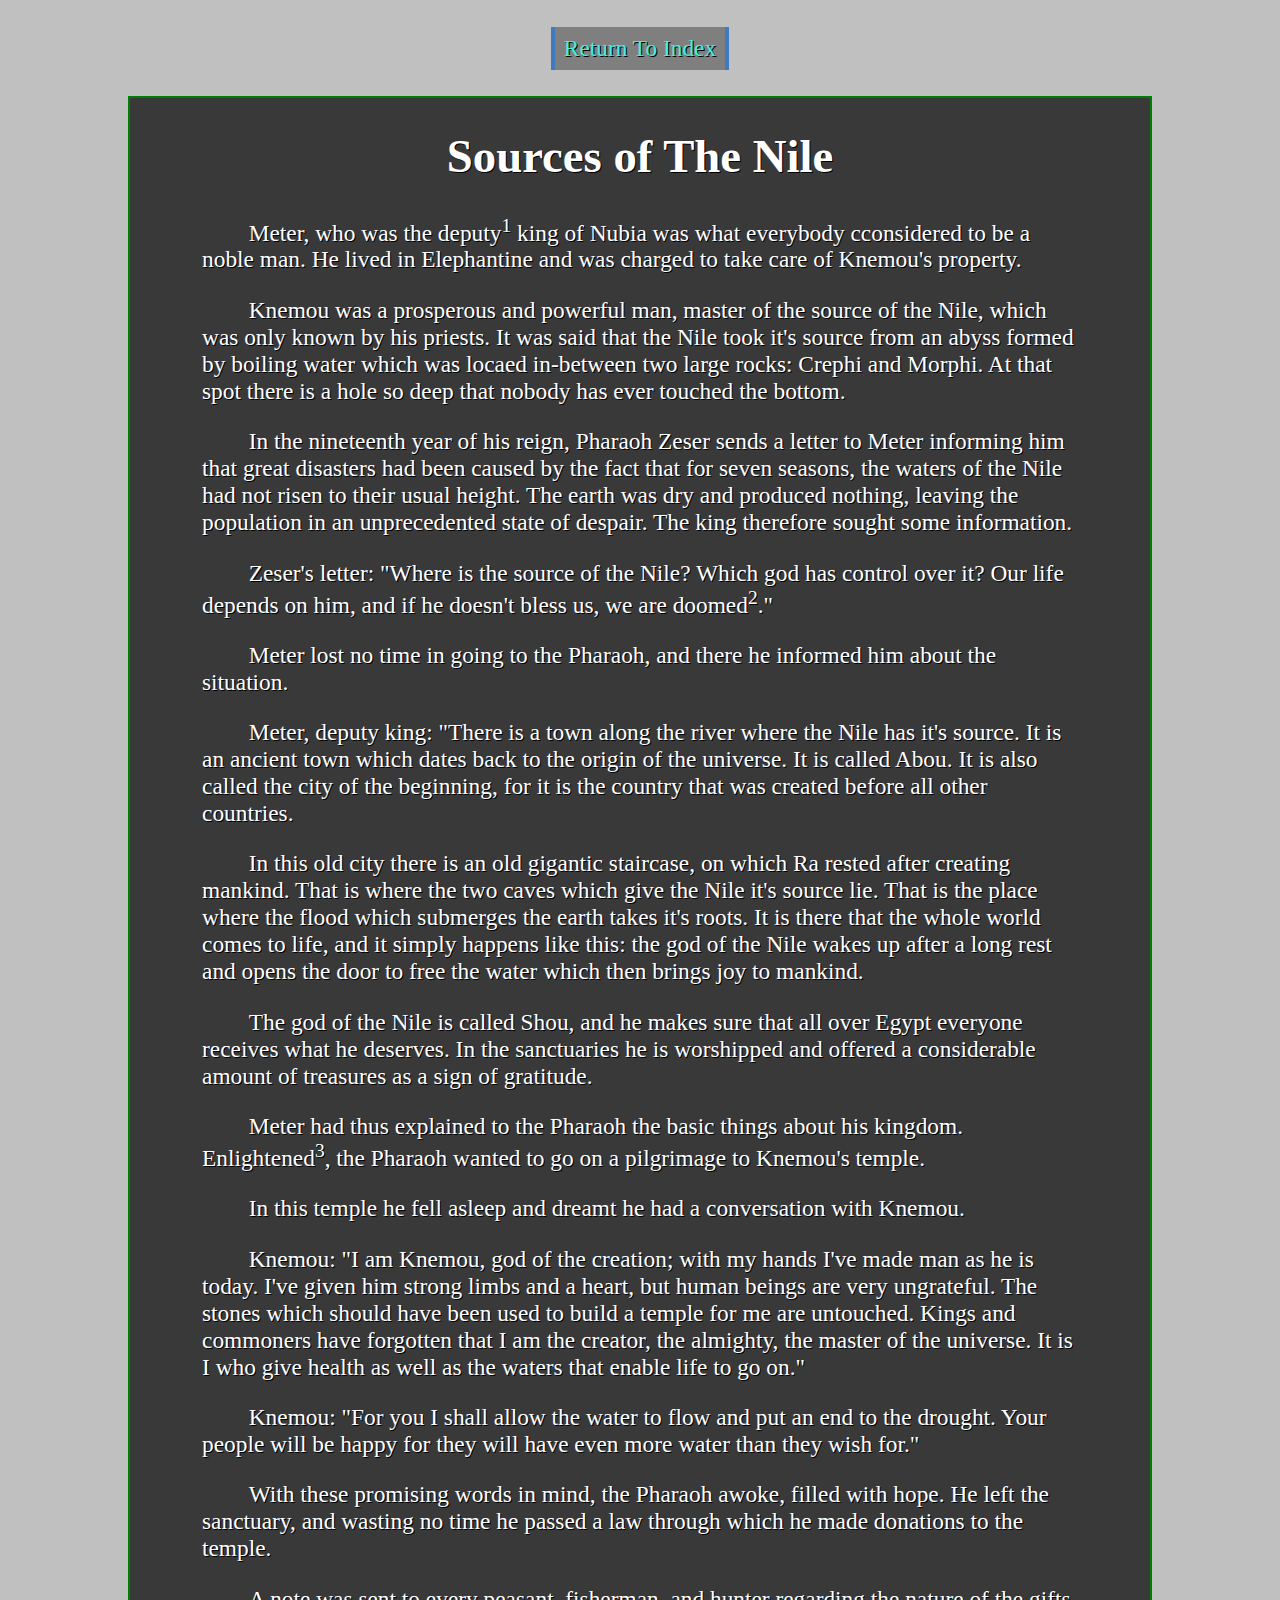
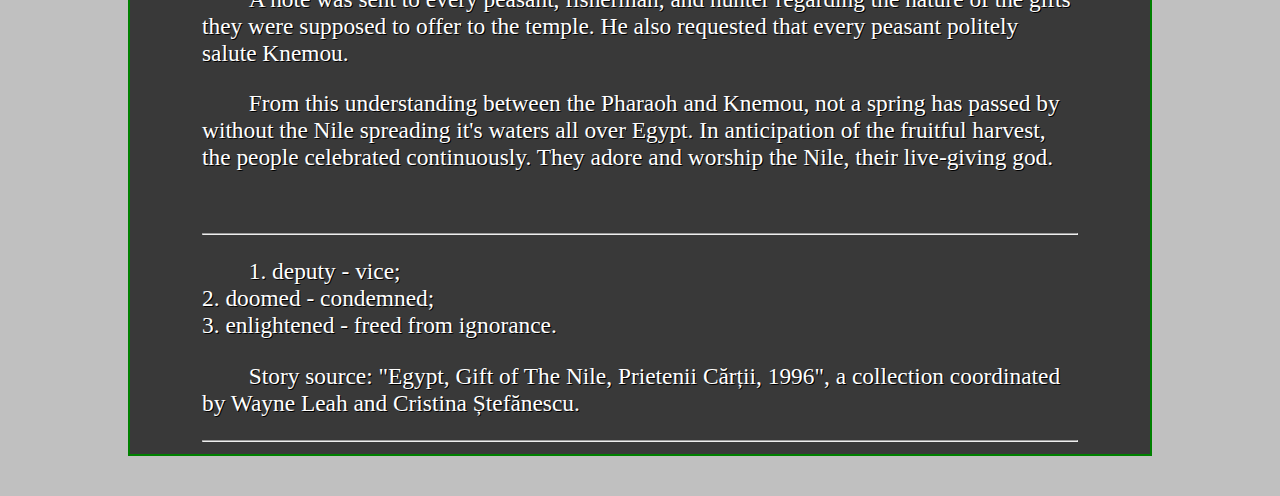
<file: sourcesofthenile/index.html>
<!DOCTYPE html>
<html lang = "en-US">
	<head>
		<meta charset = "utf-8" />
                <title>Sourcces of The Nile</title>
                <meta name = "description" content = "Amare revela et verum te indica." />
                <meta name = "viewport" content = "width=device-width, initial-scale=1.0" />
		<link rel = "icon" type = "image/webp" href = "../pix/icon.webp" />  <!-- Credits to user "Melisareb" on Pinterest: https://www.pinterest.com/pin/red-strawberry--713468765941289122/ -->
                <link rel = "stylesheet" href = "../style/pagestyling.css" />
        </head>
        <body>
		<nav>
			<p class = "center"><a href = "..">Return To Index</a></p>
		</nav>
		<main>
			<h1 class = "center">Sources of The Nile</h1>
			<p>Meter, who was the deputy<sup>1</sup> king of Nubia was what everybody cconsidered to be a noble man. He lived in Elephantine and was charged to take care of Knemou's property.</p>
			<p>Knemou was a prosperous and powerful man, master of the source of the Nile, which was only known by his priests. It was said that the Nile took it's source from an abyss formed by boiling water which was locaed in-between two large rocks: Crephi and Morphi. At that spot there is a hole so deep that nobody has ever touched the bottom.</p>
			<p>In the nineteenth year of his reign, Pharaoh Zeser sends a letter to Meter informing him that great disasters had been caused by the fact that for seven seasons, the waters of the Nile had not risen to their usual height. The earth was dry and produced nothing, leaving the population in an unprecedented state of despair. The king therefore sought some information.</p>
			<p>Zeser's letter: "Where is the source of the Nile? Which god has control over it? Our life depends on him, and if he doesn't bless us, we are doomed<sup>2</sup>."</p>
			<p>Meter lost no time in going to the Pharaoh, and there he informed him about the situation.</p>
			<p>Meter, deputy king: "There is a town along the river where the Nile has it's source. It is an ancient town which dates back to the origin of the universe. It is called Abou. It is also called the city of the beginning, for it is the country that was created before all other countries.</p>
			<p>In this old city there is an old gigantic staircase, on which Ra rested after creating mankind. That is where the two caves which give the Nile it's source lie. That is the place where the flood which submerges the earth takes it's roots. It is there that the whole world comes to life, and it simply happens like this: the god of the Nile wakes up after a long rest and opens the door to free the water which then brings joy to mankind.</p>
			<p>The god of the Nile is called Shou, and he makes sure that all over Egypt everyone receives what he deserves. In the sanctuaries he is worshipped and offered a considerable amount of treasures as a sign of gratitude.</p>
			<p>Meter had thus explained to the Pharaoh the basic things about his kingdom. Enlightened<sup>3</sup>, the Pharaoh wanted to go on a pilgrimage to Knemou's temple.</p>
			<p>In this temple he fell asleep and dreamt he had a conversation with Knemou.</p>
			<p>Knemou: "I am Knemou, god of the creation; with my hands I've made man as he is today. I've given him strong limbs and a heart, but human beings are very ungrateful. The stones which should have been used to build a temple for me are untouched. Kings and commoners have forgotten that I am the creator, the almighty, the master of the universe. It is I who give health as well as the waters that enable life to go on."</p>
			<p>Knemou: "For you I shall allow the water to flow and put an end to the drought. Your people will be happy for they will have even more water than they wish for."</p>
			<p>With these promising words in mind, the Pharaoh awoke, filled with hope. He left the sanctuary, and wasting no time he passed a law through which he made donations to the temple.</p>
			<p>A note was sent to every peasant, fisherman, and hunter regarding the nature of the gifts they were supposed to offer to the temple. He also requested that every peasant politely salute Knemou.</p>
			<p>From this understanding between the Pharaoh and Knemou, not a spring has passed by without the Nile spreading it's waters all over Egypt. In anticipation of the fruitful harvest, the people celebrated continuously. They adore and worship the Nile, their live-giving god.</p>
			<br/>

			<hr/>
			<p>1. deputy - vice;<br/>
			2. doomed - condemned;<br/>
			3. enlightened - freed from ignorance.</p>
			<p>Story source: "Egypt, Gift of The Nile, Prietenii Cărții, 1996", a collection coordinated by Wayne Leah and Cristina Ștefănescu.</p>
			<hr/>
		</main>
	</body>
</html>
</file>
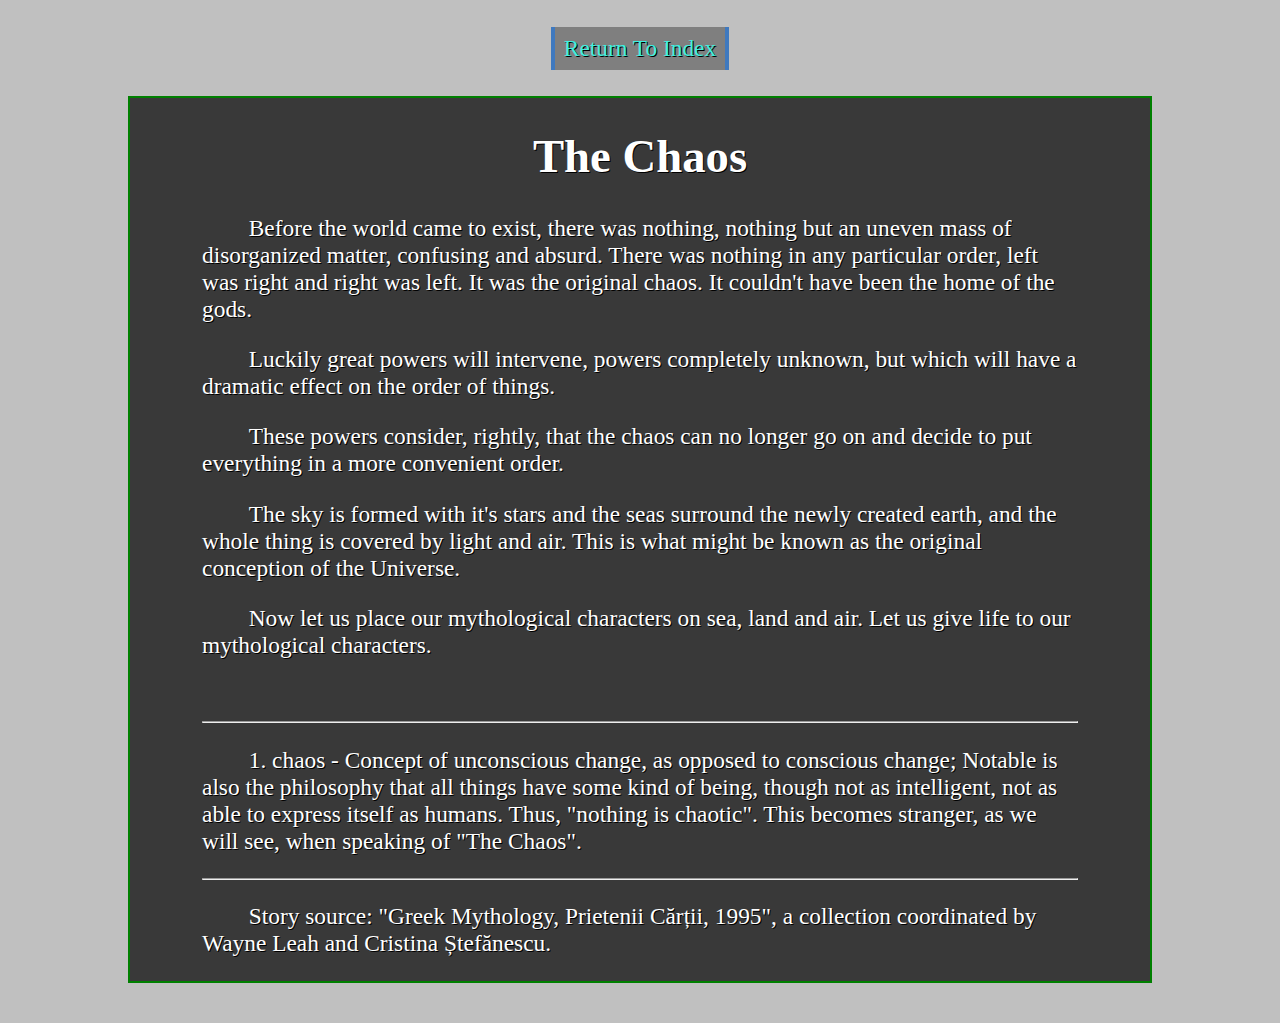
<file: thechaos/index.html>
<!DOCTYPE html>
<html lang = "en-US">
	<head>
		<meta charset = "utf-8" />
		<title>The Chaos</title>
                <meta name = "description" content = "Amare revela et verum te indica." />
                <meta name = "viewport" content = "width=device-width, initial-scale=1.0" />
		<link rel = "icon" type = "image/webp" href = "../pix/icon.webp" />  <!-- Credits to user "Melisareb" on Pinterest: https://www.pinterest.com/pin/red-strawberry--713468765941289122/ -->
                <link rel = "stylesheet" href = "../style/pagestyling.css" />
        </head>
        <body>
		<nav>
			<p class = "center"><a href = "..">Return To Index</a></p>
		</nav>
		<main>
			<h1 class = "center">The Chaos</h1>
			<p>Before the world came to exist, there was nothing, nothing but an uneven mass of disorganized matter, confusing and absurd. There was nothing in any particular order, left was right and right was left. It was the original chaos. It couldn't have been the home of the gods.</p>
			<p>Luckily great powers will intervene, powers completely unknown, but which will have a dramatic effect on the order of things.</p>
			<p>These powers consider, rightly, that the chaos can no longer go on and decide to put everything in a more convenient order.</p>
			<p>The sky is formed with it's stars and the seas surround the newly created earth, and the whole thing is covered by light and air. This is what might be known as the original conception of the Universe.</p>
			<p>Now let us place our mythological characters on sea, land and air. Let us give life to our mythological characters.</p>
			<br/>

			<hr/>
			<p>1. chaos - Concept of unconscious change, as opposed to conscious change; Notable is also the philosophy that all things have some kind of being, though not as intelligent, not as able to express itself as humans. Thus, "nothing is chaotic". This becomes stranger, as we will see, when speaking of "The Chaos".</br>
			<hr/>
			<p>Story source: "Greek Mythology, Prietenii Cărții, 1995", a collection coordinated by Wayne Leah and Cristina Ștefănescu.</p>
		</main>
	</body>
</html>
</file>
<file: style/mainstyling.css>
/* Table of Contents:
 * 1. Variables
 * 2. General Styling 
 * 3. header 
 * 4. Counter, Mythology Roulette
 */


/* 1. Variables */

:root { 
     	--fs-main: clamp(1.2rem, 2.5vw, 1.46rem); 
	
	--clr-links-base: #40F0E0;
	--clr-links-hover: #11FF00;
	
	--clr-yuko: #26619C;
}


/* 2. General Styling */

*, *::before, *::after {
	box-sizing: border-box;
}

body {
	margin: 0;
	background-color: black;

	word-wrap: break-word;
	font-size: var(--fs-main);
}

a {
	text-decoration: none;
	color: var(--clr-links-base);
}

a:hover {
	color: var(--clr-links-hover);
}

a:focus {
	color: lightgreen;
	outline: 2px solid red;
}

.center {
	text-align: center;
}


/* 3. header */

header {
	background-color: var(--clr-yuko);
	color: white;

	padding: 0.1rem;
}


/* 4. Counter, Mythology Roulette */

main {
	color: lime;
	background-color: darkblue;

	padding: 0.1rem 1.3rem;
}

footer {
        color: white;
        padding: 0.2rem 1rem;
}
</file>
<file: style/pagestyling.css>
/*

I. Table of Contents:

I. Table of Contents
II. Policy for Making New Pages
III. Book Page Recommendations 
IV. Recommendations for replacing page number

1. General Styling
2. Navigation
3. The Book Page (main)


II. Policy for making new pages:

1. Copy Basic_Book_Page_Structure.
2. Replace page number inside webpage title. (See IV for how to replace a page's number.)
3. Replace page number for this page.
4. Replace page number in link to previous page (if applicable).
5. Replace page number in link to next page.


III. Book Page Recommendations v1.0

Basic_Book_Page_Structure =  Webpage_Start +
	      		     Head +
		             body_Start_Tag +
			     Navigation +
			     main_Start_Tag +
			     Book_Page_End +  
			     main_End_Tag +
			     Webpage_End 
				   
Webpage_Start =  doctype declaration +
                 html_Start_Tag
			
Head =  Character_Set_Declaration +
        Book_Page_Webpage_Title +
        Viewport_Seting +
	Book_Page_Webpage_Description
	Webpage_Icon +
	Stylesheet_Linking

Book_Page_Webpage_Title =  Chapter_Num + 
                           Page_Num +
		     	   Series_Name 

Character_Set_Declaration = Declare character set to utf-8.

Stylesheet_Linking: Recommendations inside menustyling.css, section II-4.

Navigation =  Return_To_Index_Link +
              (after first page: Previous_Page_Link) 
			 
Book_Page_End =  Space + 
                 Next_Page_Link 
				 
Webpage_End =  body_End_Tag + 
               html_End_Tag

I hope this mini-dictionary helps specify the book page recommendations used as a simple light reading.


IV Recommendations for replacing page number:

1. If new page is based on previous page:
    1.1 Increment previous page and next page numbers.
Otherwise,
2. If new page is based on page farther behind:
    2.1 Verify new previous page and next page numbers.
	2.2 Replace previous and next page numbers
	
*/


/* 1. General Styling */

:root {
	--fs-main: clamp(1.2rem, 2.5vw, 1.46rem);

	--clr-links-base: #40F0E0;
	--clr-links-hover: #11FF00;
	
	--clr-nav-bg: rgba(100, 100, 100, 0.7);
	--clr-nav-border: rgba(0, 115, 255, 0.5);
	--clr-page-bg: rgba(0, 0, 0, 0.7);
}

*, *::before, *::after {
	box-sizing: border-box;
}

body {
	margin: 0;
	word-wrap: break-word;
	
	background-color: silver;
	
	color: white;
	font-size: var(--fs-main);
	text-shadow: 1px 1px black;
}

a {
	text-decoration: none;
	color: var(--clr-links-base);
}

a:hover {
	color: var(--clr-links-hover);
}

a:active {
	color: lightgreen;
	outline: 2px solid red;
}

.center {
	text-align: center;
}


/* 2. Navigation  */

nav a {
	background-color: var(--clr-nav-bg);
	padding: 0.5rem 0.55rem;
	border-inline: 0.3rem solid var(--clr-nav-border);
	
	display: inline-block; /* Display on multiple lines if no room without breaking up options across lines, as is the case for inline  */
	margin: 0.2rem 0.3rem;
}



/* 4. The Book Page (main)  */

main {
	width: 80%;
	margin-inline: auto;
	
	background-color: var(--clr-page-bg);
	border: 2px solid green;
	margin-bottom: 2.5rem;
}

main hr, main p, main blockquote {
	text-indent: 4ch;
	width: min(75ch, 93%);
	margin-inline: auto;
}

.melody p{
	text-indent: 0ch;
}


.heading, .subheading {
	width: min(75ch, 93%);
	margin-top: 2.7rem;
	margin-inline: auto;
}

main img {
	margin-top: 3rem;
	margin-bottom: 3rem;

	display: block;
	width: min(75ch, 90%);
	margin-inline: auto;

	height: auto;
}

table {
	margin-inline: auto;
}

.answers {
	display: none;
}

.show_answers {
	display: none;
}

.show_answers_btn {
	border: 2px solid green;
	outline: 2px solid black;
	background-color: gray;
	
	text-indent: 0ch;
	padding: 0.4rem;
}

.show_answers_btn:hover {
	background-color: silver;
}

.show_answers:checked ~ .answers {
	display: block;
}


.prev_page_link {
	display: inline-block;
	margin-top: 2.2rem; 
}
</file>
